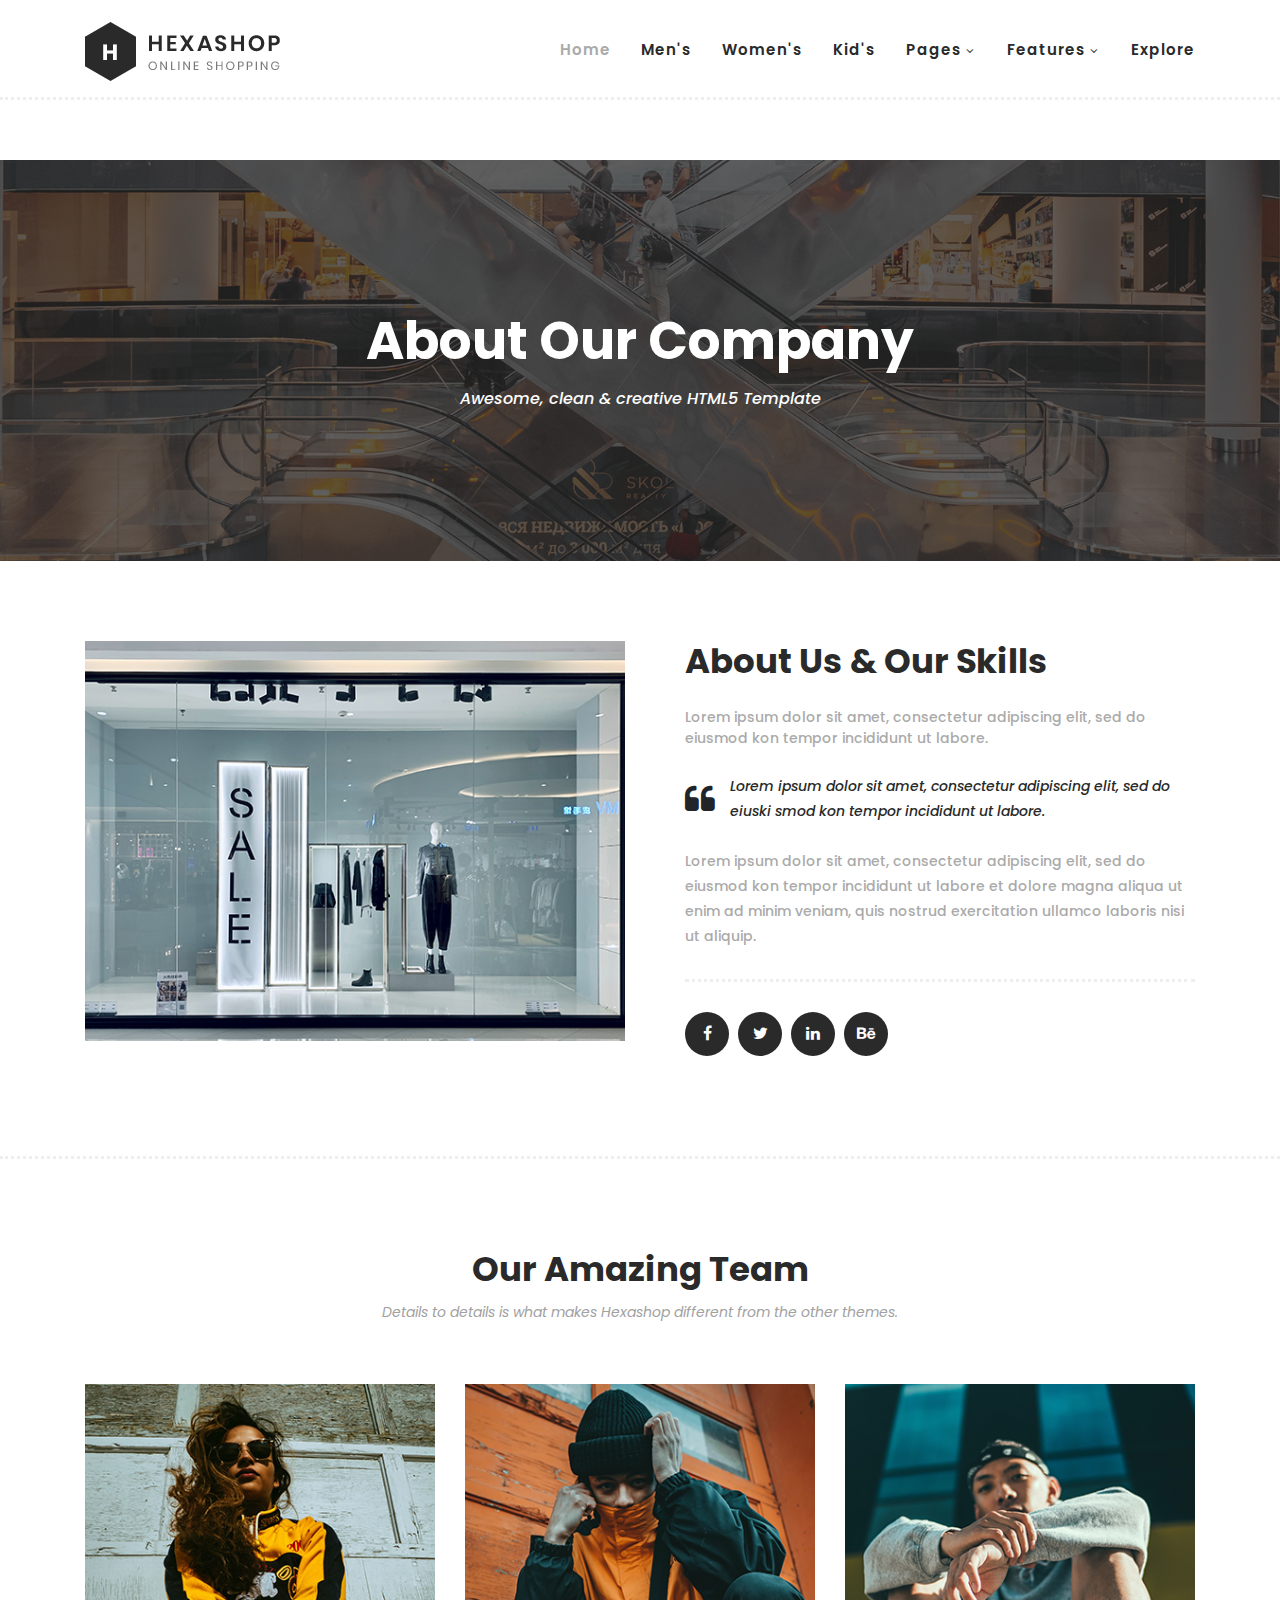
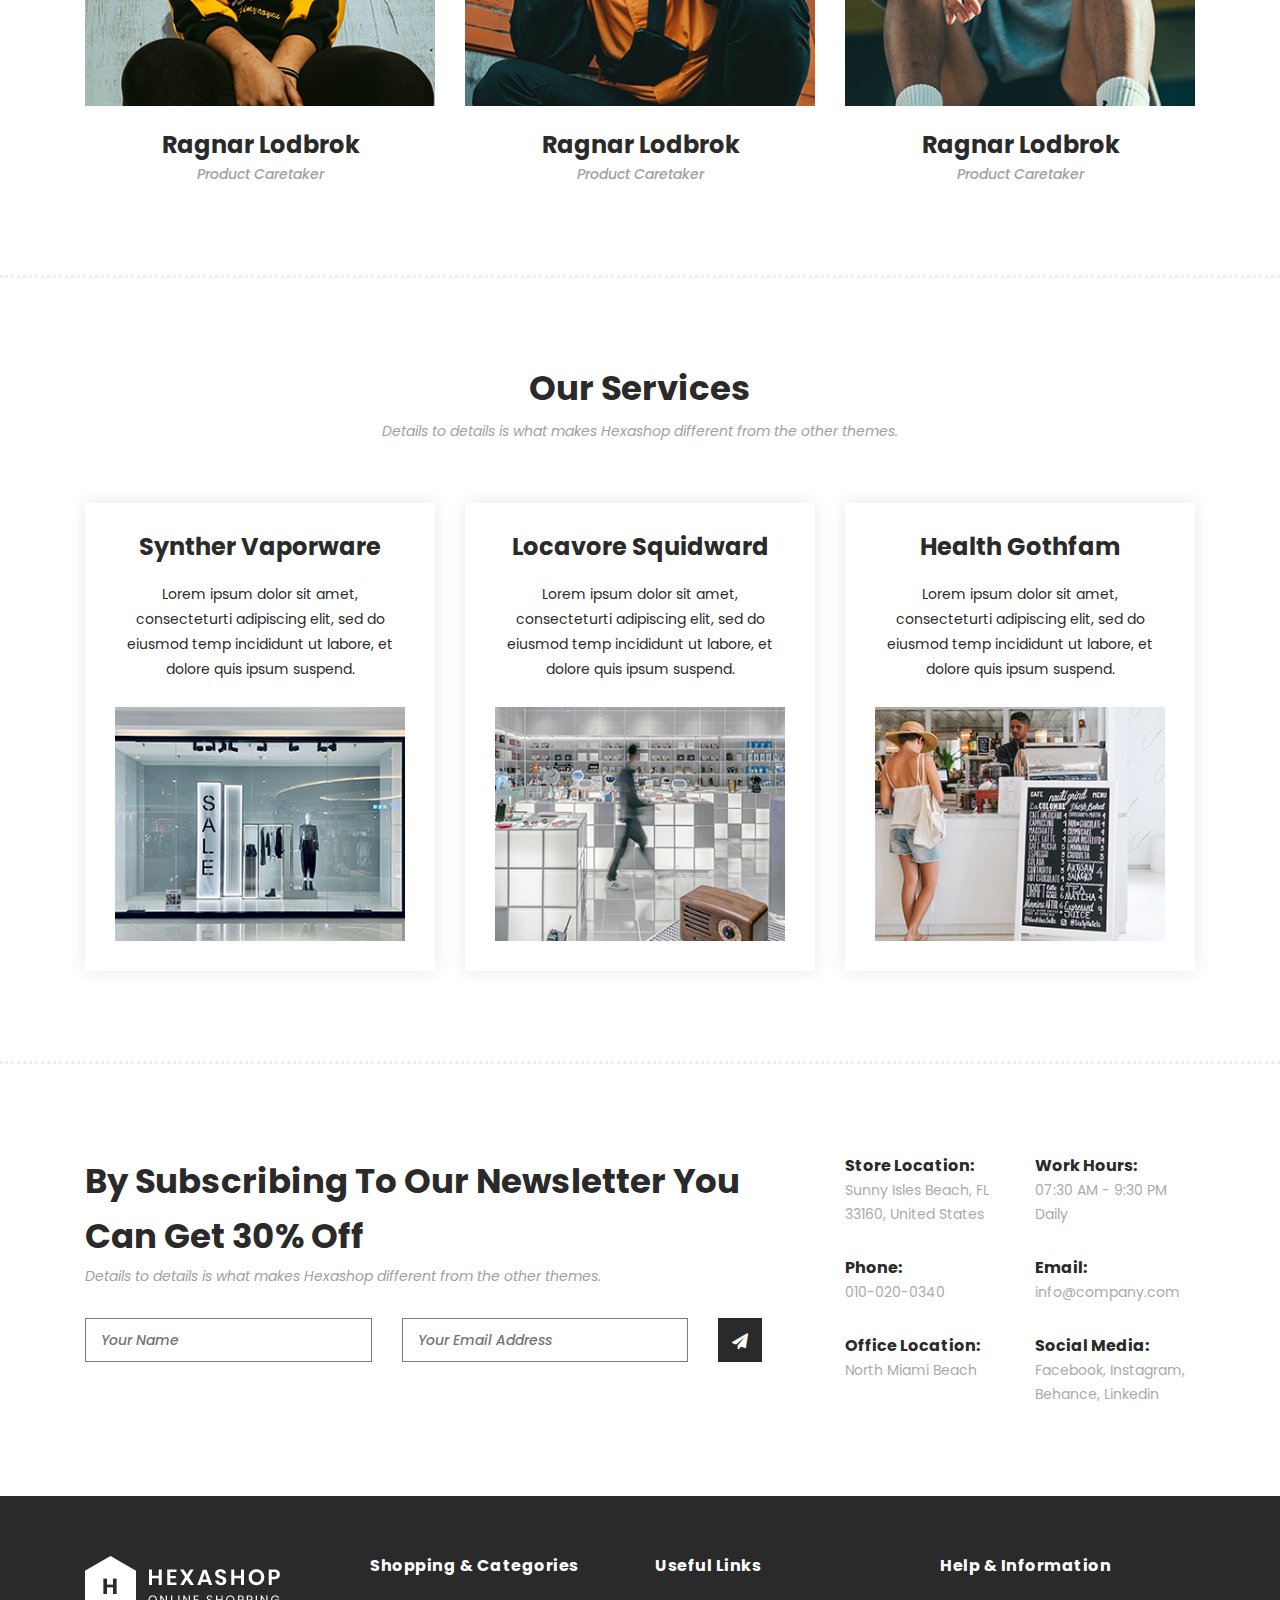
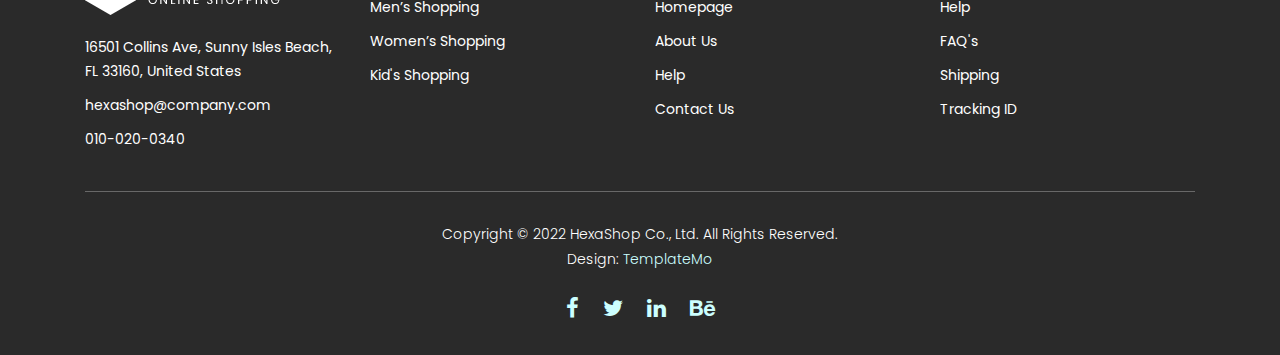
<file: about.html>
<!DOCTYPE html>
<html lang="en">

  <head>

    <meta charset="utf-8">
    <meta name="viewport" content="width=device-width, initial-scale=1, shrink-to-fit=no">
    <meta name="description" content="">
    <meta name="author" content="">
    <link href="https://fonts.googleapis.com/css?family=Poppins:100,200,300,400,500,600,700,800,900&display=swap" rel="stylesheet">

    <title>Hexashop - About Page</title>


    <!-- Additional CSS Files -->
    <link rel="stylesheet" type="text/css" href="assets/css/bootstrap.min.css">

    <link rel="stylesheet" type="text/css" href="assets/css/font-awesome.css">

    <link rel="stylesheet" href="assets/css/templatemo-hexashop.css">

    <link rel="stylesheet" href="assets/css/owl-carousel.css">

    <link rel="stylesheet" href="assets/css/lightbox.css">
<!--

TemplateMo 571 Hexashop

https://templatemo.com/tm-571-hexashop

-->
    </head>
    
    <body>
    
    <!-- ***** Preloader Start ***** -->
    <div id="preloader">
        <div class="jumper">
            <div></div>
            <div></div>
            <div></div>
        </div>
    </div>  
    <!-- ***** Preloader End ***** -->
    
    
    <!-- ***** Header Area Start ***** -->
    <header class="header-area header-sticky">
        <div class="container">
            <div class="row">
                <div class="col-12">
                    <nav class="main-nav">
                        <!-- ***** Logo Start ***** -->
                        <a href="index.html" class="logo">
                            <img src="assets/images/logo.png">
                        </a>
                        <!-- ***** Logo End ***** -->
                        <!-- ***** Menu Start ***** -->
                        <ul class="nav">
                            <li class="scroll-to-section"><a href="index.html" class="active">Home</a></li>
                            <li class="scroll-to-section"><a href="index.html">Men's</a></li>
                            <li class="scroll-to-section"><a href="index.html">Women's</a></li>
                            <li class="scroll-to-section"><a href="index.html">Kid's</a></li>
                            <li class="submenu">
                                <a href="javascript:;">Pages</a>
                                <ul>
                                    <li><a href="about.html">About Us</a></li>
                                    <li><a href="products.html">Products</a></li>
                                    <li><a href="single-product.html">Single Product</a></li>
                                    <li><a href="contact.html">Contact Us</a></li>
                                </ul>
                            </li>
                            <li class="submenu">
                                <a href="javascript:;">Features</a>
                                <ul>
                                    <li><a href="#">Features Page 1</a></li>
                                    <li><a href="#">Features Page 2</a></li>
                                    <li><a href="#">Features Page 3</a></li>
                                    <li><a rel="nofollow" href="https://templatemo.com/page/4" target="_blank">Template Page 4</a></li>
                                </ul>
                            </li>
                            <li class="scroll-to-section"><a href="index.html">Explore</a></li>
                        </ul>        
                        <a class='menu-trigger'>
                            <span>Menu</span>
                        </a>
                        <!-- ***** Menu End ***** -->
                    </nav>
                </div>
            </div>
        </div>
    </header>
    <!-- ***** Header Area End ***** -->

    <!-- ***** Main Banner Area Start ***** -->
    <div class="page-heading about-page-heading" id="top">
        <div class="container">
            <div class="row">
                <div class="col-lg-12">
                    <div class="inner-content">
                        <h2>About Our Company</h2>
                        <span>Awesome, clean &amp; creative HTML5 Template</span>
                    </div>
                </div>
            </div>
        </div>
    </div>
    <!-- ***** Main Banner Area End ***** -->

    <!-- ***** About Area Starts ***** -->
    <div class="about-us">
        <div class="container">
            <div class="row">
                <div class="col-lg-6">
                    <div class="left-image">
                        <img src="assets/images/about-left-image.jpg" alt="">
                    </div>
                </div>
                <div class="col-lg-6">
                    <div class="right-content">
                        <h4>About Us &amp; Our Skills</h4>
                        <span>Lorem ipsum dolor sit amet, consectetur adipiscing elit, sed do eiusmod kon tempor incididunt ut labore.</span>
                        <div class="quote">
                            <i class="fa fa-quote-left"></i><p>Lorem ipsum dolor sit amet, consectetur adipiscing elit, sed do eiuski smod kon tempor incididunt ut labore.</p>
                        </div>
                        <p>Lorem ipsum dolor sit amet, consectetur adipiscing elit, sed do eiusmod kon tempor incididunt ut labore et dolore magna aliqua ut enim ad minim veniam, quis nostrud exercitation ullamco laboris nisi ut aliquip.</p>
                        <ul>
                            <li><a href="#"><i class="fa fa-facebook"></i></a></li>
                            <li><a href="#"><i class="fa fa-twitter"></i></a></li>
                            <li><a href="#"><i class="fa fa-linkedin"></i></a></li>
                            <li><a href="#"><i class="fa fa-behance"></i></a></li>
                        </ul>
                    </div>
                </div>
            </div>
        </div>
    </div>
    <!-- ***** About Area Ends ***** -->

    <!-- ***** Our Team Area Starts ***** -->
    <section class="our-team">
        <div class="container">
            <div class="row">
                <div class="col-lg-12">
                    <div class="section-heading">
                        <h2>Our Amazing Team</h2>
                        <span>Details to details is what makes Hexashop different from the other themes.</span>
                    </div>
                </div>
                <div class="col-lg-4">
                    <div class="team-item">
                        <div class="thumb">
                            <div class="hover-effect">
                                <div class="inner-content">
                                    <ul>
                                        <li><a href="#"><i class="fa fa-facebook"></i></a></li>
                                        <li><a href="#"><i class="fa fa-twitter"></i></a></li>
                                        <li><a href="#"><i class="fa fa-linkedin"></i></a></li>
                                        <li><a href="#"><i class="fa fa-behance"></i></a></li>
                                    </ul>
                                </div>
                            </div>
                            <img src="assets/images/team-member-01.jpg">
                        </div>
                        <div class="down-content">
                            <h4>Ragnar Lodbrok</h4>
                            <span>Product Caretaker</span>
                        </div>
                    </div>
                </div>
                <div class="col-lg-4">
                    <div class="team-item">
                        <div class="thumb">
                            <div class="hover-effect">
                                <div class="inner-content">
                                    <ul>
                                        <li><a href="#"><i class="fa fa-facebook"></i></a></li>
                                        <li><a href="#"><i class="fa fa-twitter"></i></a></li>
                                        <li><a href="#"><i class="fa fa-linkedin"></i></a></li>
                                        <li><a href="#"><i class="fa fa-behance"></i></a></li>
                                    </ul>
                                </div>
                            </div>
                            <img src="assets/images/team-member-02.jpg">
                        </div>
                        <div class="down-content">
                            <h4>Ragnar Lodbrok</h4>
                            <span>Product Caretaker</span>
                        </div>
                    </div>
                </div>
                <div class="col-lg-4">
                    <div class="team-item">
                        <div class="thumb">
                            <div class="hover-effect">
                                <div class="inner-content">
                                    <ul>
                                        <li><a href="#"><i class="fa fa-facebook"></i></a></li>
                                        <li><a href="#"><i class="fa fa-twitter"></i></a></li>
                                        <li><a href="#"><i class="fa fa-linkedin"></i></a></li>
                                        <li><a href="#"><i class="fa fa-behance"></i></a></li>
                                    </ul>
                                </div>
                            </div>
                            <img src="assets/images/team-member-03.jpg">
                        </div>
                        <div class="down-content">
                            <h4>Ragnar Lodbrok</h4>
                            <span>Product Caretaker</span>
                        </div>
                    </div>
                </div>
            </div>
        </div>
    </section>
    <!-- ***** Our Team Area Ends ***** -->

    <!-- ***** Services Area Starts ***** -->
    <section class="our-services">
        <div class="container">
            <div class="row">
                <div class="col-lg-12">
                    <div class="section-heading">
                        <h2>Our Services</h2>
                        <span>Details to details is what makes Hexashop different from the other themes.</span>
                    </div>
                </div>
                <div class="col-lg-4">
                    <div class="service-item">
                        <h4>Synther Vaporware</h4>
                        <p>Lorem ipsum dolor sit amet, consecteturti adipiscing elit, sed do eiusmod temp incididunt ut labore, et dolore quis ipsum suspend.</p>
                        <img src="assets/images/service-01.jpg" alt="">
                    </div>
                </div>
                <div class="col-lg-4">
                    <div class="service-item">
                        <h4>Locavore Squidward</h4>
                        <p>Lorem ipsum dolor sit amet, consecteturti adipiscing elit, sed do eiusmod temp incididunt ut labore, et dolore quis ipsum suspend.</p>
                        <img src="assets/images/service-02.jpg" alt="">
                    </div>
                </div>
                <div class="col-lg-4">
                    <div class="service-item">
                        <h4>Health Gothfam</h4>
                        <p>Lorem ipsum dolor sit amet, consecteturti adipiscing elit, sed do eiusmod temp incididunt ut labore, et dolore quis ipsum suspend.</p>
                        <img src="assets/images/service-03.jpg" alt="">
                    </div>
                </div>
            </div>
        </div>
    </section>
    <!-- ***** Services Area Ends ***** -->

    <!-- ***** Subscribe Area Starts ***** -->
    <div class="subscribe">
        <div class="container">
            <div class="row">
                <div class="col-lg-8">
                    <div class="section-heading">
                        <h2>By Subscribing To Our Newsletter You Can Get 30% Off</h2>
                        <span>Details to details is what makes Hexashop different from the other themes.</span>
                    </div>
                    <form id="subscribe" action="" method="get">
                        <div class="row">
                          <div class="col-lg-5">
                            <fieldset>
                              <input name="name" type="text" id="name" placeholder="Your Name" required="">
                            </fieldset>
                          </div>
                          <div class="col-lg-5">
                            <fieldset>
                              <input name="email" type="text" id="email" pattern="[^ @]*@[^ @]*" placeholder="Your Email Address" required="">
                            </fieldset>
                          </div>
                          <div class="col-lg-2">
                            <fieldset>
                              <button type="submit" id="form-submit" class="main-dark-button"><i class="fa fa-paper-plane"></i></button>
                            </fieldset>
                          </div>
                        </div>
                    </form>
                </div>
                <div class="col-lg-4">
                    <div class="row">
                        <div class="col-6">
                            <ul>
                                <li>Store Location:<br><span>Sunny Isles Beach, FL 33160, United States</span></li>
                                <li>Phone:<br><span>010-020-0340</span></li>
                                <li>Office Location:<br><span>North Miami Beach</span></li>
                            </ul>
                        </div>
                        <div class="col-6">
                            <ul>
                                <li>Work Hours:<br><span>07:30 AM - 9:30 PM Daily</span></li>
                                <li>Email:<br><span>info@company.com</span></li>
                                <li>Social Media:<br><span><a href="#">Facebook</a>, <a href="#">Instagram</a>, <a href="#">Behance</a>, <a href="#">Linkedin</a></span></li>
                            </ul>
                        </div>
                    </div>
                </div>
            </div>
        </div>
    </div>
    <!-- ***** Subscribe Area Ends ***** -->

    <!-- ***** Footer Start ***** -->
    <footer>
        <div class="container">
            <div class="row">
                <div class="col-lg-3">
                    <div class="first-item">
                        <div class="logo">
                            <img src="assets/images/white-logo.png" alt="hexashop ecommerce templatemo">
                        </div>
                        <ul>
                            <li><a href="#">16501 Collins Ave, Sunny Isles Beach, FL 33160, United States</a></li>
                            <li><a href="#">hexashop@company.com</a></li>
                            <li><a href="#">010-020-0340</a></li>
                        </ul>
                    </div>
                </div>
                <div class="col-lg-3">
                    <h4>Shopping &amp; Categories</h4>
                    <ul>
                        <li><a href="#">Men’s Shopping</a></li>
                        <li><a href="#">Women’s Shopping</a></li>
                        <li><a href="#">Kid's Shopping</a></li>
                    </ul>
                </div>
                <div class="col-lg-3">
                    <h4>Useful Links</h4>
                    <ul>
                        <li><a href="#">Homepage</a></li>
                        <li><a href="#">About Us</a></li>
                        <li><a href="#">Help</a></li>
                        <li><a href="#">Contact Us</a></li>
                    </ul>
                </div>
                <div class="col-lg-3">
                    <h4>Help &amp; Information</h4>
                    <ul>
                        <li><a href="#">Help</a></li>
                        <li><a href="#">FAQ's</a></li>
                        <li><a href="#">Shipping</a></li>
                        <li><a href="#">Tracking ID</a></li>
                    </ul>
                </div>
                <div class="col-lg-12">
                    <div class="under-footer">
                        <p>Copyright © 2022 HexaShop Co., Ltd. All Rights Reserved. 
                        
                        <br>Design: <a href="https://templatemo.com" target="_parent" title="free css templates">TemplateMo</a></p>
                        <ul>
                            <li><a href="#"><i class="fa fa-facebook"></i></a></li>
                            <li><a href="#"><i class="fa fa-twitter"></i></a></li>
                            <li><a href="#"><i class="fa fa-linkedin"></i></a></li>
                            <li><a href="#"><i class="fa fa-behance"></i></a></li>
                        </ul>
                    </div>
                </div>
            </div>
        </div>
    </footer>
    

    <!-- jQuery -->
    <script src="assets/js/jquery-2.1.0.min.js"></script>

    <!-- Bootstrap -->
    <script src="assets/js/popper.js"></script>
    <script src="assets/js/bootstrap.min.js"></script>

    <!-- Plugins -->
    <script src="assets/js/owl-carousel.js"></script>
    <script src="assets/js/accordions.js"></script>
    <script src="assets/js/datepicker.js"></script>
    <script src="assets/js/scrollreveal.min.js"></script>
    <script src="assets/js/waypoints.min.js"></script>
    <script src="assets/js/jquery.counterup.min.js"></script>
    <script src="assets/js/imgfix.min.js"></script> 
    <script src="assets/js/slick.js"></script> 
    <script src="assets/js/lightbox.js"></script> 
    <script src="assets/js/isotope.js"></script> 
    
    <!-- Global Init -->
    <script src="assets/js/custom.js"></script>

    <script>

        $(function() {
            var selectedClass = "";
            $("p").click(function(){
            selectedClass = $(this).attr("data-rel");
            $("#portfolio").fadeTo(50, 0.1);
                $("#portfolio div").not("."+selectedClass).fadeOut();
            setTimeout(function() {
              $("."+selectedClass).fadeIn();
              $("#portfolio").fadeTo(50, 1);
            }, 500);
                
            });
        });

    </script>

  </body>

</html>
</file>
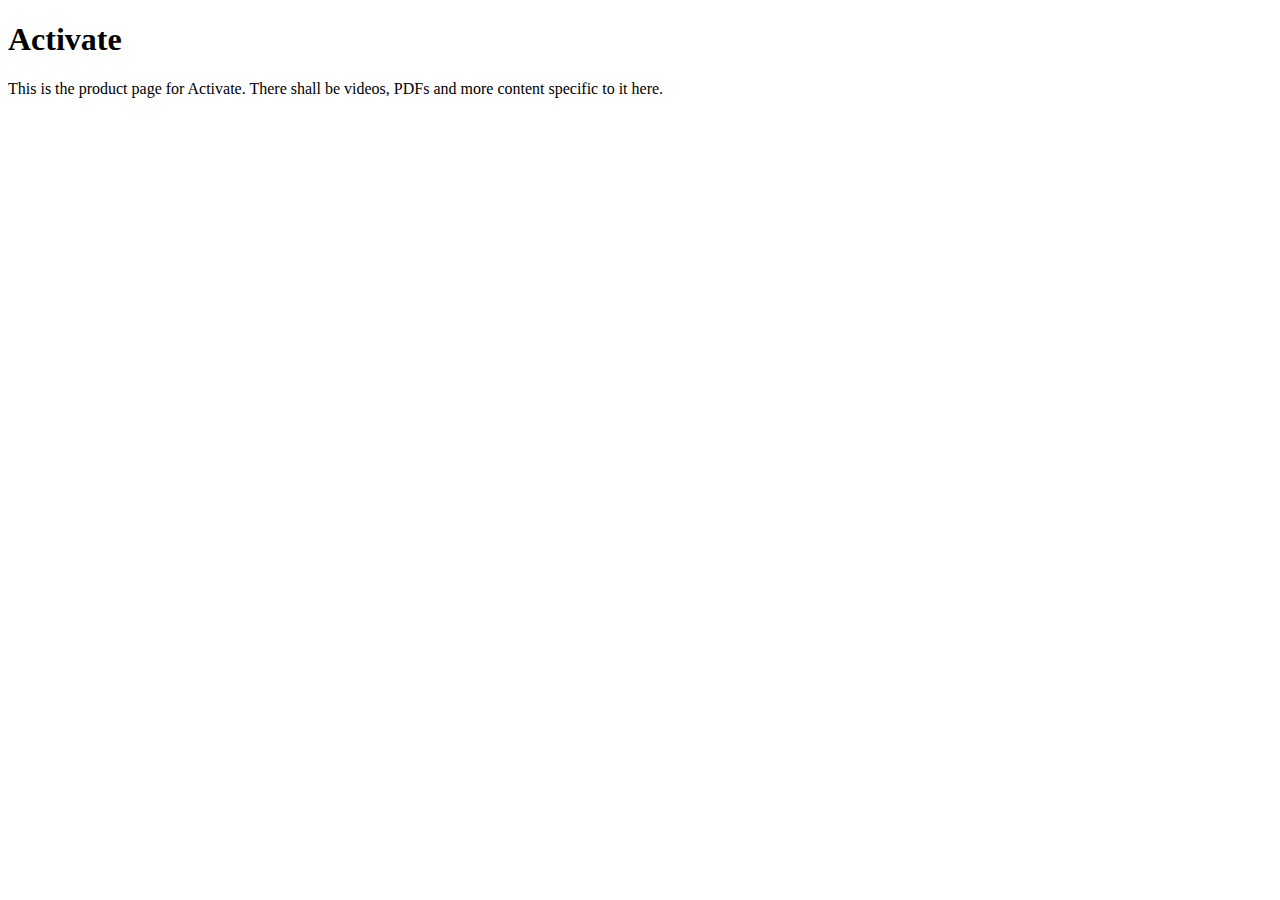
<file: activate.html>
<!DOCTYPE html>
<html lang="en">
<head>
    <meta charset="UTF-8">
    <title>Activate</title>
</head>
<body>
    <h1>Activate</h1>
    <p>This is the product page for Activate. There shall be videos, PDFs and more content specific to it here.</p>
</body>

</html>
</file>
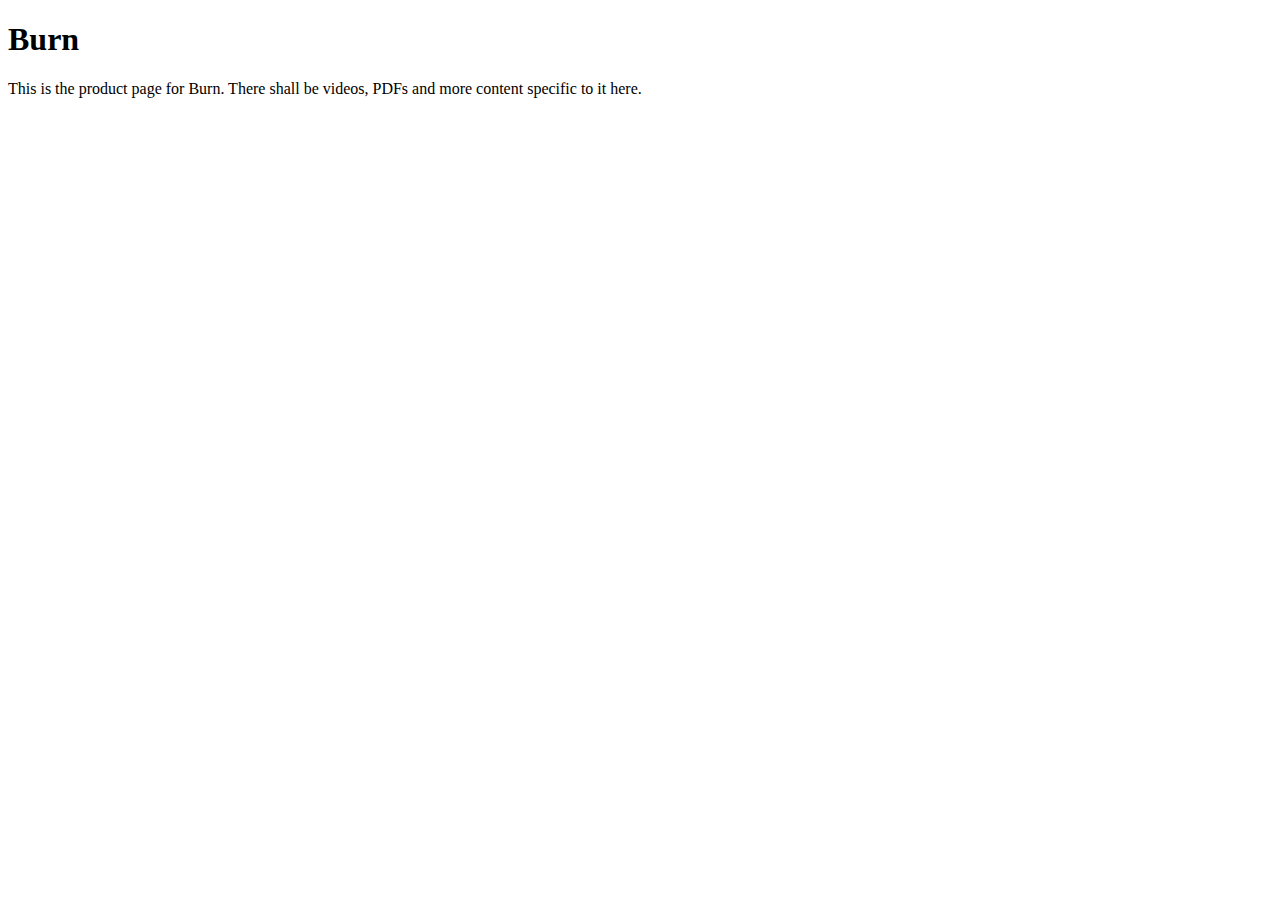
<file: burn.html>
<!DOCTYPE html>
<html lang="en">
<head>
    <meta charset="UTF-8">
    <title>Burn</title>
</head>
<body>
    <h1>Burn</h1>
    <p>This is the product page for Burn. There shall be videos, PDFs and more content specific to it here.</p>
</body>

</html>
</file>
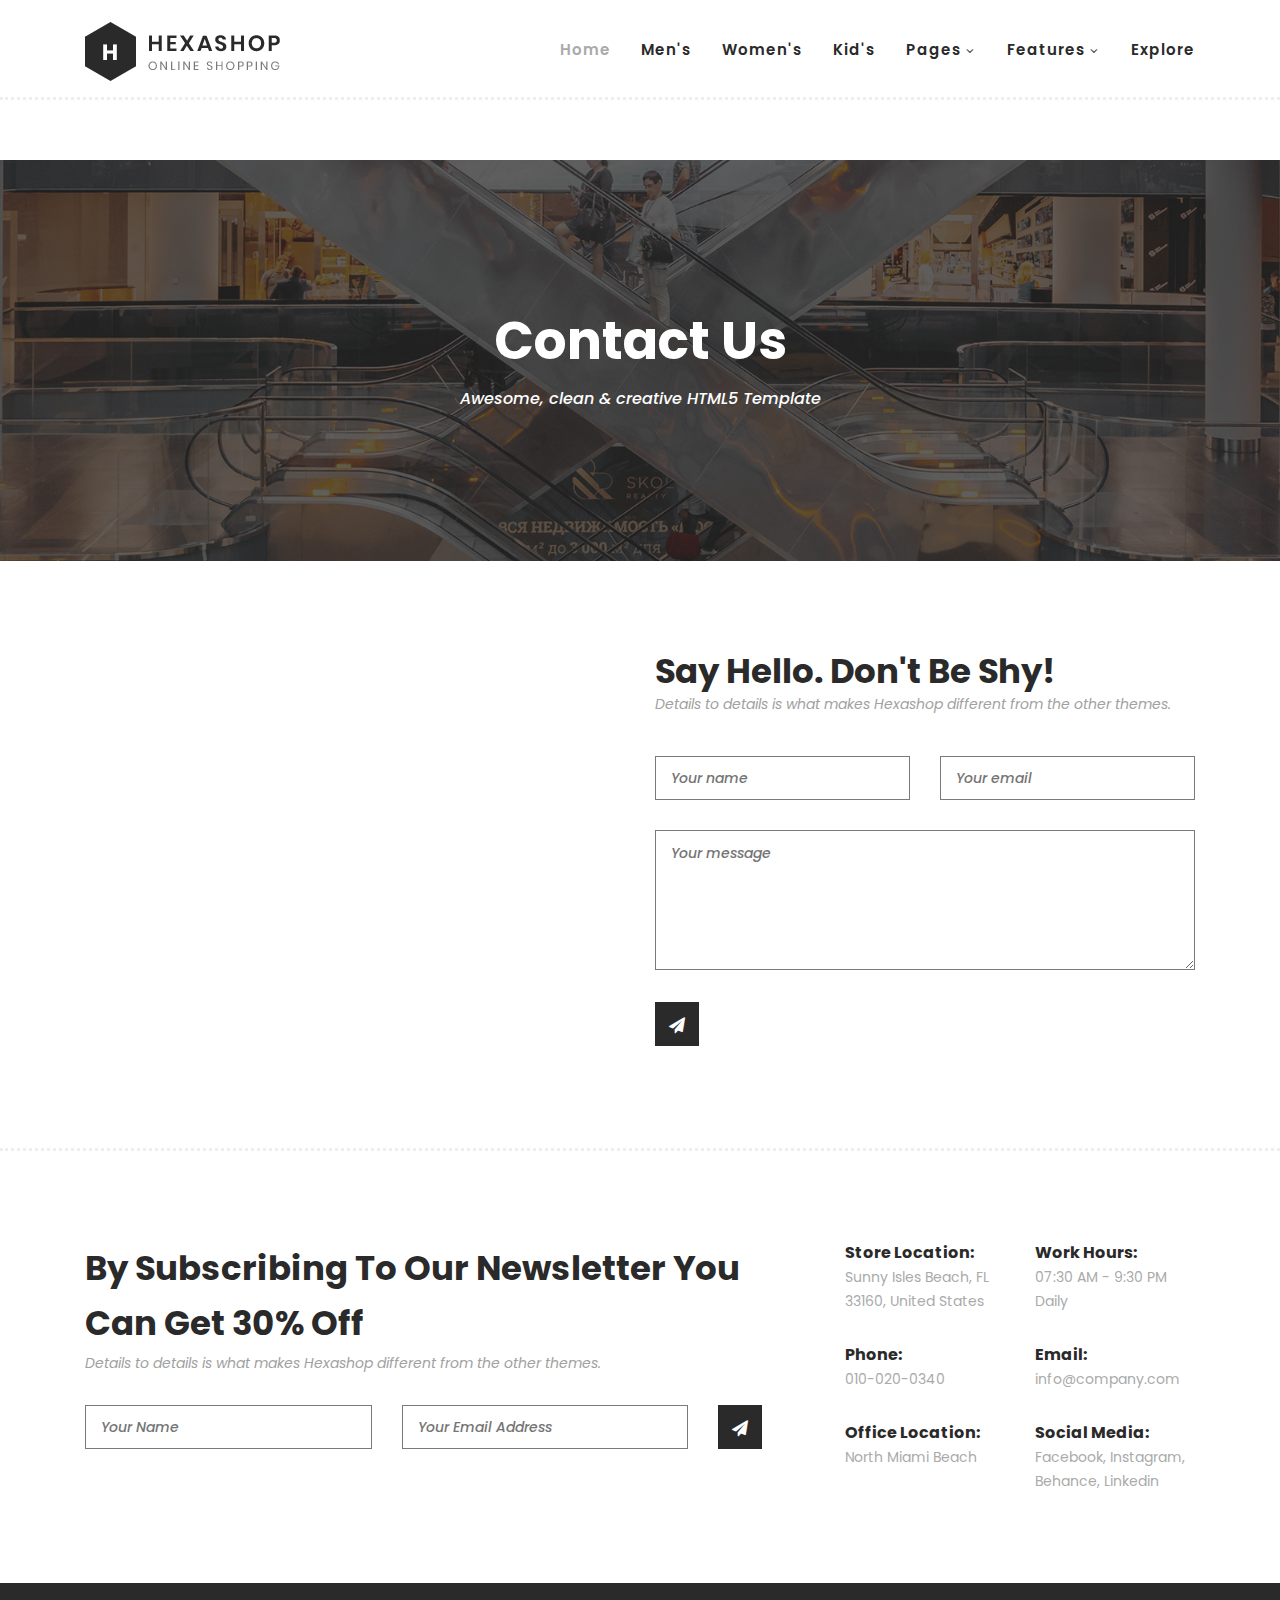
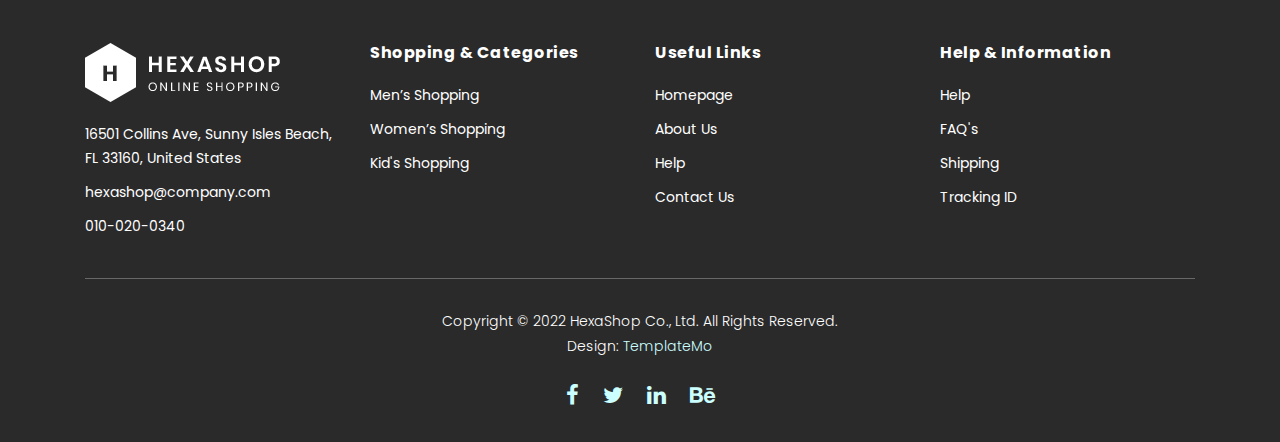
<file: contact.html>
<!DOCTYPE html>
<html lang="en">

  <head>

    <meta charset="utf-8">
    <meta name="viewport" content="width=device-width, initial-scale=1, shrink-to-fit=no">
    <meta name="description" content="">
    <meta name="author" content="">
    <link href="https://fonts.googleapis.com/css?family=Poppins:100,200,300,400,500,600,700,800,900&display=swap" rel="stylesheet">

    <title>Hexashop - Contact Page</title>


    <!-- Additional CSS Files -->
    <link rel="stylesheet" type="text/css" href="assets/css/bootstrap.min.css">

    <link rel="stylesheet" type="text/css" href="assets/css/font-awesome.css">

    <link rel="stylesheet" href="assets/css/templatemo-hexashop.css">

    <link rel="stylesheet" href="assets/css/owl-carousel.css">

    <link rel="stylesheet" href="assets/css/lightbox.css">
<!--

TemplateMo 571 Hexashop

https://templatemo.com/tm-571-hexashop

-->
    </head>
    
    <body>
    
    <!-- ***** Preloader Start ***** -->
    <div id="preloader">
        <div class="jumper">
            <div></div>
            <div></div>
            <div></div>
        </div>
    </div>  
    <!-- ***** Preloader End ***** -->
    
    
    <!-- ***** Header Area Start ***** -->
    <header class="header-area header-sticky">
        <div class="container">
            <div class="row">
                <div class="col-12">
                    <nav class="main-nav">
                        <!-- ***** Logo Start ***** -->
                        <a href="index.html" class="logo">
                            <img src="assets/images/logo.png">
                        </a>
                        <!-- ***** Logo End ***** -->
                        <!-- ***** Menu Start ***** -->
                        <ul class="nav">
                            <li class="scroll-to-section"><a href="index.html" class="active">Home</a></li>
                            <li class="scroll-to-section"><a href="index.html">Men's</a></li>
                            <li class="scroll-to-section"><a href="index.html">Women's</a></li>
                            <li class="scroll-to-section"><a href="index.html">Kid's</a></li>
                            <li class="submenu">
                                <a href="javascript:;">Pages</a>
                                <ul>
                                    <li><a href="about.html">About Us</a></li>
                                    <li><a href="products.html">Products</a></li>
                                    <li><a href="single-product.html">Single Product</a></li>
                                    <li><a href="contact.html">Contact Us</a></li>
                                </ul>
                            </li>
                            <li class="submenu">
                                <a href="javascript:;">Features</a>
                                <ul>
                                    <li><a href="#">Features Page 1</a></li>
                                    <li><a href="#">Features Page 2</a></li>
                                    <li><a href="#">Features Page 3</a></li>
                                    <li><a rel="nofollow" href="https://templatemo.com/page/4" target="_blank">Template Page 4</a></li>
                                </ul>
                            </li>
                            <li class="scroll-to-section"><a href="index.html">Explore</a></li>
                        </ul>        
                        <a class='menu-trigger'>
                            <span>Menu</span>
                        </a>
                        <!-- ***** Menu End ***** -->
                    </nav>
                </div>
            </div>
        </div>
    </header>
    <!-- ***** Header Area End ***** -->

    <!-- ***** Main Banner Area Start ***** -->
    <div class="page-heading about-page-heading" id="top">
        <div class="container">
            <div class="row">
                <div class="col-lg-12">
                    <div class="inner-content">
                        <h2>Contact Us</h2>
                        <span>Awesome, clean &amp; creative HTML5 Template</span>
                    </div>
                </div>
            </div>
        </div>
    </div>
    <!-- ***** Main Banner Area End ***** -->

    <!-- ***** Contact Area Starts ***** -->
    <div class="contact-us">
        <div class="container">
            <div class="row">
                <div class="col-lg-6">
                    <div id="map">
                      <iframe src="https://www.google.com/maps/embed?pb=!1m18!1m12!1m3!1d90186.37207676383!2d-80.13495239500924!3d25.9317678710111!2m3!1f0!2f0!3f0!3m2!1i1024!2i768!4f13.1!3m3!1m2!1s0x88d9ad1877e4a82d%3A0xa891714787d1fb5e!2sPier%20Park!5e1!3m2!1sen!2sth!4v1637512439384!5m2!1sen!2sth" width="100%" height="400px" frameborder="0" style="border:0" allowfullscreen></iframe>
                      <!-- You can simply copy and paste "Embed a map" code from Google Maps for any location. -->
                      
                    </div>
                </div>
                <div class="col-lg-6">
                    <div class="section-heading">
                        <h2>Say Hello. Don't Be Shy!</h2>
                        <span>Details to details is what makes Hexashop different from the other themes.</span>
                    </div>
                    <form id="contact" action="" method="post">
                        <div class="row">
                          <div class="col-lg-6">
                            <fieldset>
                              <input name="name" type="text" id="name" placeholder="Your name" required="">
                            </fieldset>
                          </div>
                          <div class="col-lg-6">
                            <fieldset>
                              <input name="email" type="text" id="email" placeholder="Your email" required="">
                            </fieldset>
                          </div>
                          <div class="col-lg-12">
                            <fieldset>
                              <textarea name="message" rows="6" id="message" placeholder="Your message" required=""></textarea>
                            </fieldset>
                          </div>
                          <div class="col-lg-12">
                            <fieldset>
                              <button type="submit" id="form-submit" class="main-dark-button"><i class="fa fa-paper-plane"></i></button>
                          </div>
                        </div>
                      </form>
                </div>
            </div>
        </div>
    </div>
    <!-- ***** Contact Area Ends ***** -->

    <!-- ***** Subscribe Area Starts ***** -->
    <div class="subscribe">
        <div class="container">
            <div class="row">
                <div class="col-lg-8">
                    <div class="section-heading">
                        <h2>By Subscribing To Our Newsletter You Can Get 30% Off</h2>
                        <span>Details to details is what makes Hexashop different from the other themes.</span>
                    </div>
                    <form id="subscribe" action="" method="get">
                        <div class="row">
                          <div class="col-lg-5">
                            <fieldset>
                              <input name="name" type="text" id="name" placeholder="Your Name" required="">
                            </fieldset>
                          </div>
                          <div class="col-lg-5">
                            <fieldset>
                              <input name="email" type="text" id="email" pattern="[^ @]*@[^ @]*" placeholder="Your Email Address" required="">
                            </fieldset>
                          </div>
                          <div class="col-lg-2">
                            <fieldset>
                              <button type="submit" id="form-submit" class="main-dark-button"><i class="fa fa-paper-plane"></i></button>
                            </fieldset>
                          </div>
                        </div>
                    </form>
                </div>
                <div class="col-lg-4">
                    <div class="row">
                        <div class="col-6">
                            <ul>
                                <li>Store Location:<br><span>Sunny Isles Beach, FL 33160, United States</span></li>
                                <li>Phone:<br><span>010-020-0340</span></li>
                                <li>Office Location:<br><span>North Miami Beach</span></li>
                            </ul>
                        </div>
                        <div class="col-6">
                            <ul>
                                <li>Work Hours:<br><span>07:30 AM - 9:30 PM Daily</span></li>
                                <li>Email:<br><span>info@company.com</span></li>
                                <li>Social Media:<br><span><a href="#">Facebook</a>, <a href="#">Instagram</a>, <a href="#">Behance</a>, <a href="#">Linkedin</a></span></li>
                            </ul>
                        </div>
                    </div>
                </div>
            </div>
        </div>
    </div>
    <!-- ***** Subscribe Area Ends ***** -->

    <!-- ***** Footer Start ***** -->
    <footer>
        <div class="container">
            <div class="row">
                <div class="col-lg-3">
                    <div class="first-item">
                        <div class="logo">
                            <img src="assets/images/white-logo.png" alt="hexashop ecommerce templatemo">
                        </div>
                        <ul>
                            <li><a href="#">16501 Collins Ave, Sunny Isles Beach, FL 33160, United States</a></li>
                            <li><a href="#">hexashop@company.com</a></li>
                            <li><a href="#">010-020-0340</a></li>
                        </ul>
                    </div>
                </div>
                <div class="col-lg-3">
                    <h4>Shopping &amp; Categories</h4>
                    <ul>
                        <li><a href="#">Men’s Shopping</a></li>
                        <li><a href="#">Women’s Shopping</a></li>
                        <li><a href="#">Kid's Shopping</a></li>
                    </ul>
                </div>
                <div class="col-lg-3">
                    <h4>Useful Links</h4>
                    <ul>
                        <li><a href="#">Homepage</a></li>
                        <li><a href="#">About Us</a></li>
                        <li><a href="#">Help</a></li>
                        <li><a href="#">Contact Us</a></li>
                    </ul>
                </div>
                <div class="col-lg-3">
                    <h4>Help &amp; Information</h4>
                    <ul>
                        <li><a href="#">Help</a></li>
                        <li><a href="#">FAQ's</a></li>
                        <li><a href="#">Shipping</a></li>
                        <li><a href="#">Tracking ID</a></li>
                    </ul>
                </div>
                <div class="col-lg-12">
                    <div class="under-footer">
                        <p>Copyright © 2022 HexaShop Co., Ltd. All Rights Reserved. 
                        
                        <br>Design: <a href="https://templatemo.com" target="_parent" title="free css templates">TemplateMo</a></p>
                        <ul>
                            <li><a href="#"><i class="fa fa-facebook"></i></a></li>
                            <li><a href="#"><i class="fa fa-twitter"></i></a></li>
                            <li><a href="#"><i class="fa fa-linkedin"></i></a></li>
                            <li><a href="#"><i class="fa fa-behance"></i></a></li>
                        </ul>
                    </div>
                </div>
            </div>
        </div>
    </footer>
    

    <!-- jQuery -->
    <script src="assets/js/jquery-2.1.0.min.js"></script>

    <!-- Bootstrap -->
    <script src="assets/js/popper.js"></script>
    <script src="assets/js/bootstrap.min.js"></script>

    <!-- Plugins -->
    <script src="assets/js/owl-carousel.js"></script>
    <script src="assets/js/accordions.js"></script>
    <script src="assets/js/datepicker.js"></script>
    <script src="assets/js/scrollreveal.min.js"></script>
    <script src="assets/js/waypoints.min.js"></script>
    <script src="assets/js/jquery.counterup.min.js"></script>
    <script src="assets/js/imgfix.min.js"></script> 
    <script src="assets/js/slick.js"></script> 
    <script src="assets/js/lightbox.js"></script> 
    <script src="assets/js/isotope.js"></script> 
    
    <!-- Global Init -->
    <script src="assets/js/custom.js"></script>

    <script>

        $(function() {
            var selectedClass = "";
            $("p").click(function(){
            selectedClass = $(this).attr("data-rel");
            $("#portfolio").fadeTo(50, 0.1);
                $("#portfolio div").not("."+selectedClass).fadeOut();
            setTimeout(function() {
              $("."+selectedClass).fadeIn();
              $("#portfolio").fadeTo(50, 1);
            }, 500);
                
            });
        });

    </script>

  </body>

</html>
</file>
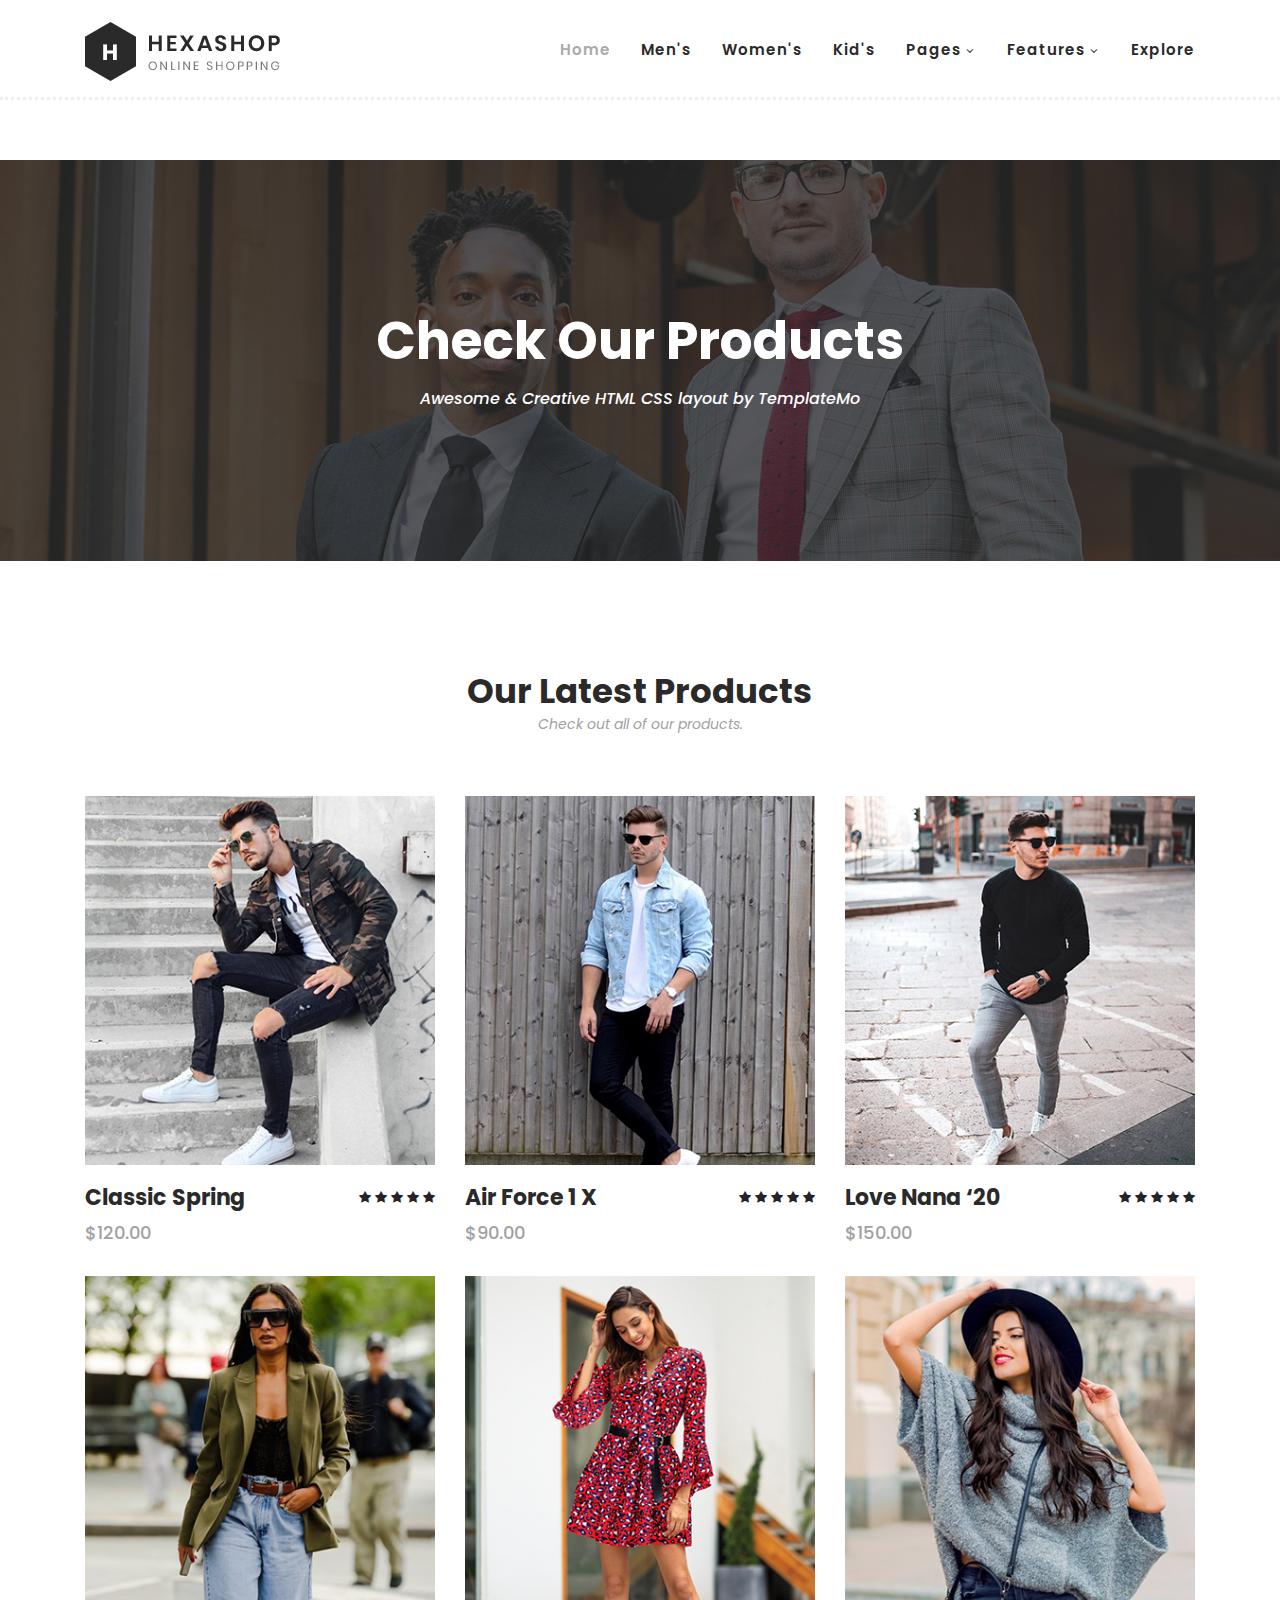
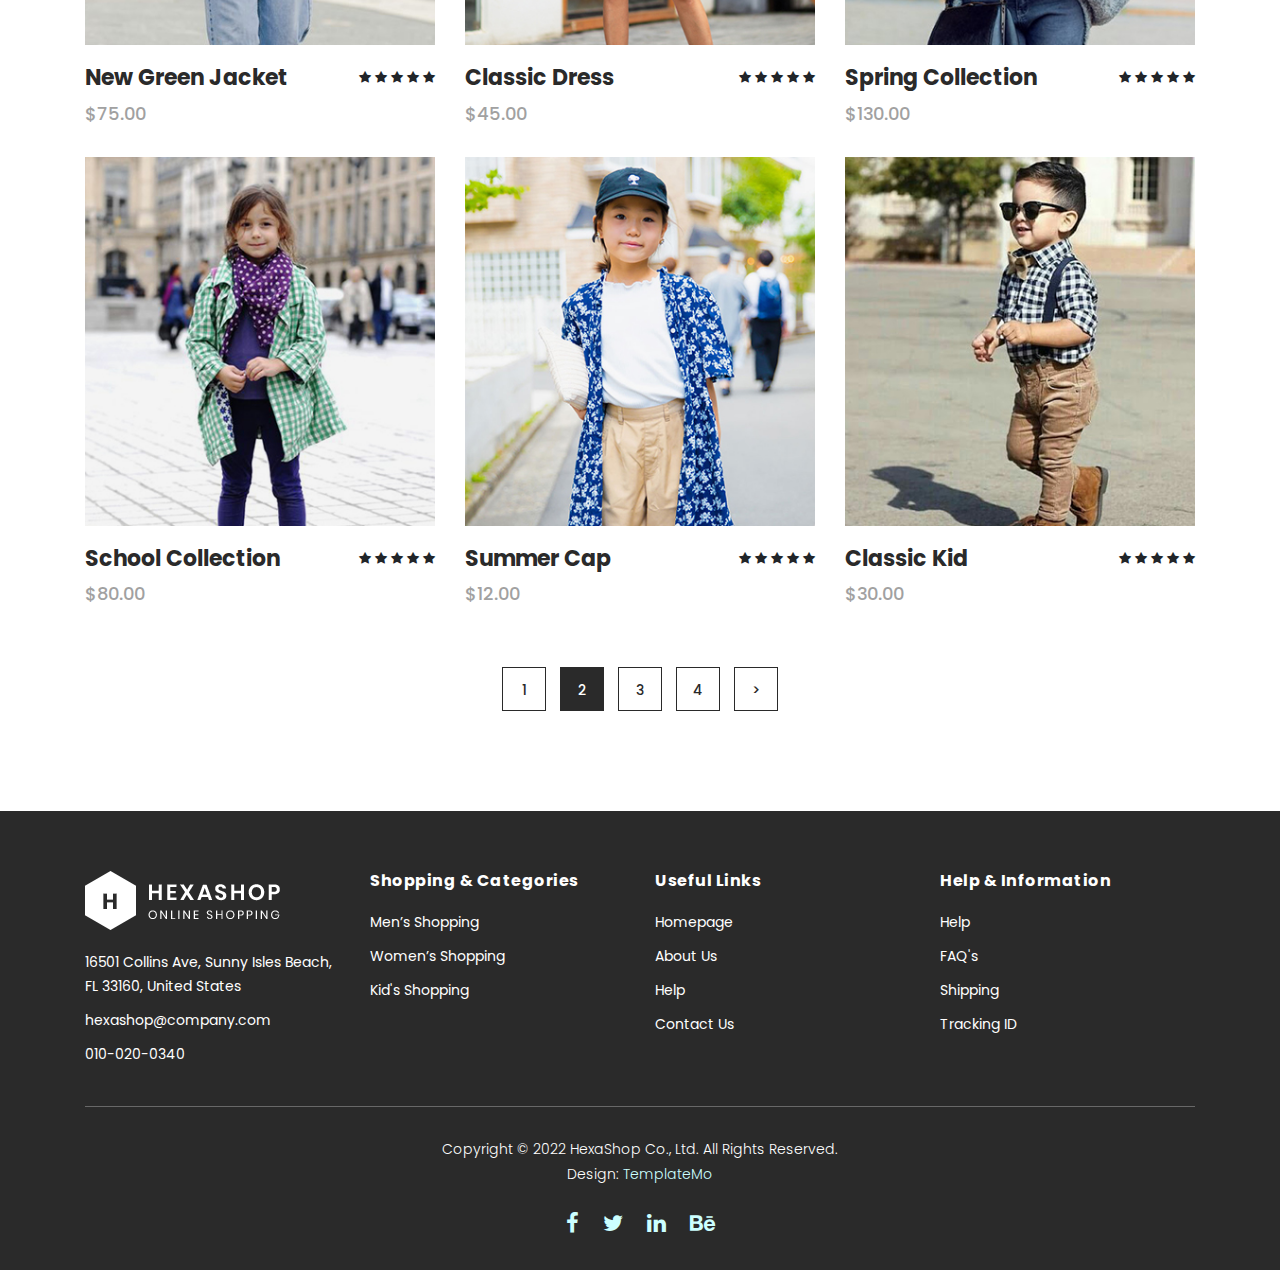
<file: products.html>
<!DOCTYPE html>
<html lang="en">

  <head>

    <meta charset="utf-8">
    <meta name="viewport" content="width=device-width, initial-scale=1, shrink-to-fit=no">
    <meta name="description" content="">
    <meta name="author" content="">
    <link href="https://fonts.googleapis.com/css?family=Poppins:100,200,300,400,500,600,700,800,900&display=swap" rel="stylesheet">

    <title>Hexashop - Product Listing Page</title>


    <!-- Additional CSS Files -->
    <link rel="stylesheet" type="text/css" href="assets/css/bootstrap.min.css">

    <link rel="stylesheet" type="text/css" href="assets/css/font-awesome.css">

    <link rel="stylesheet" href="assets/css/templatemo-hexashop.css">

    <link rel="stylesheet" href="assets/css/owl-carousel.css">

    <link rel="stylesheet" href="assets/css/lightbox.css">
<!--

TemplateMo 571 Hexashop

https://templatemo.com/tm-571-hexashop

-->
    </head>
    
    <body>
    
    <!-- ***** Preloader Start ***** -->
    <div id="preloader">
        <div class="jumper">
            <div></div>
            <div></div>
            <div></div>
        </div>
    </div>  
    <!-- ***** Preloader End ***** -->
    
    
    <!-- ***** Header Area Start ***** -->
    <header class="header-area header-sticky">
        <div class="container">
            <div class="row">
                <div class="col-12">
                    <nav class="main-nav">
                        <!-- ***** Logo Start ***** -->
                        <a href="index.html" class="logo">
                            <img src="assets/images/logo.png">
                        </a>
                        <!-- ***** Logo End ***** -->
                        <!-- ***** Menu Start ***** -->
                        <ul class="nav">
                            <li class="scroll-to-section"><a href="index.html" class="active">Home</a></li>
                            <li class="scroll-to-section"><a href="index.html">Men's</a></li>
                            <li class="scroll-to-section"><a href="index.html">Women's</a></li>
                            <li class="scroll-to-section"><a href="index.html">Kid's</a></li>
                            <li class="submenu">
                                <a href="javascript:;">Pages</a>
                                <ul>
                                    <li><a href="about.html">About Us</a></li>
                                    <li><a href="products.html">Products</a></li>
                                    <li><a href="single-product.html">Single Product</a></li>
                                    <li><a href="contact.html">Contact Us</a></li>
                                </ul>
                            </li>
                            <li class="submenu">
                                <a href="javascript:;">Features</a>
                                <ul>
                                    <li><a href="#">Features Page 1</a></li>
                                    <li><a href="#">Features Page 2</a></li>
                                    <li><a href="#">Features Page 3</a></li>
                                    <li><a rel="nofollow" href="https://templatemo.com/page/4" target="_blank">Template Page 4</a></li>
                                </ul>
                            </li>
                            <li class="scroll-to-section"><a href="index.html">Explore</a></li>
                        </ul>        
                        <a class='menu-trigger'>
                            <span>Menu</span>
                        </a>
                        <!-- ***** Menu End ***** -->
                    </nav>
                </div>
            </div>
        </div>
    </header>
    <!-- ***** Header Area End ***** -->

    <!-- ***** Main Banner Area Start ***** -->
    <div class="page-heading" id="top">
        <div class="container">
            <div class="row">
                <div class="col-lg-12">
                    <div class="inner-content">
                        <h2>Check Our Products</h2>
                        <span>Awesome &amp; Creative HTML CSS layout by TemplateMo</span>
                    </div>
                </div>
            </div>
        </div>
    </div>
    <!-- ***** Main Banner Area End ***** -->


    <!-- ***** Products Area Starts ***** -->
    <section class="section" id="products">
        <div class="container">
            <div class="row">
                <div class="col-lg-12">
                    <div class="section-heading">
                        <h2>Our Latest Products</h2>
                        <span>Check out all of our products.</span>
                    </div>
                </div>
            </div>
        </div>
        <div class="container">
            <div class="row">
                <div class="col-lg-4">
                    <div class="item">
                        <div class="thumb">
                            <div class="hover-content">
                                <ul>
                                    <li><a href="single-product.html"><i class="fa fa-eye"></i></a></li>
                                    <li><a href="single-product.html"><i class="fa fa-star"></i></a></li>
                                    <li><a href="single-product.html"><i class="fa fa-shopping-cart"></i></a></li>
                                </ul>
                            </div>
                            <img src="assets/images/men-01.jpg" alt="">
                        </div>
                        <div class="down-content">
                            <h4>Classic Spring</h4>
                            <span>$120.00</span>
                            <ul class="stars">
                                <li><i class="fa fa-star"></i></li>
                                <li><i class="fa fa-star"></i></li>
                                <li><i class="fa fa-star"></i></li>
                                <li><i class="fa fa-star"></i></li>
                                <li><i class="fa fa-star"></i></li>
                            </ul>
                        </div>
                    </div>
                </div>
                <div class="col-lg-4">
                    <div class="item">
                        <div class="thumb">
                            <div class="hover-content">
                                <ul>
                                    <li><a href="single-product.html"><i class="fa fa-eye"></i></a></li>
                                    <li><a href="single-product.html"><i class="fa fa-star"></i></a></li>
                                    <li><a href="single-product.html"><i class="fa fa-shopping-cart"></i></a></li>
                                </ul>
                            </div>
                            <img src="assets/images/men-02.jpg" alt="">
                        </div>
                        <div class="down-content">
                            <h4>Air Force 1 X</h4>
                            <span>$90.00</span>
                            <ul class="stars">
                                <li><i class="fa fa-star"></i></li>
                                <li><i class="fa fa-star"></i></li>
                                <li><i class="fa fa-star"></i></li>
                                <li><i class="fa fa-star"></i></li>
                                <li><i class="fa fa-star"></i></li>
                            </ul>
                        </div>
                    </div>
                </div>
                <div class="col-lg-4">
                    <div class="item">
                        <div class="thumb">
                            <div class="hover-content">
                                <ul>
                                    <li><a href="single-product.html"><i class="fa fa-eye"></i></a></li>
                                    <li><a href="single-product.html"><i class="fa fa-star"></i></a></li>
                                    <li><a href="single-product.html"><i class="fa fa-shopping-cart"></i></a></li>
                                </ul>
                            </div>
                            <img src="assets/images/men-03.jpg" alt="">
                        </div>
                        <div class="down-content">
                            <h4>Love Nana ‘20</h4>
                            <span>$150.00</span>
                            <ul class="stars">
                                <li><i class="fa fa-star"></i></li>
                                <li><i class="fa fa-star"></i></li>
                                <li><i class="fa fa-star"></i></li>
                                <li><i class="fa fa-star"></i></li>
                                <li><i class="fa fa-star"></i></li>
                            </ul>
                        </div>
                    </div>
                </div>
                <div class="col-lg-4">
                    <div class="item">
                        <div class="thumb">
                            <div class="hover-content">
                                <ul>
                                    <li><a href="single-product.html"><i class="fa fa-eye"></i></a></li>
                                    <li><a href="single-product.html"><i class="fa fa-star"></i></a></li>
                                    <li><a href="single-product.html"><i class="fa fa-shopping-cart"></i></a></li>
                                </ul>
                            </div>
                            <img src="assets/images/women-01.jpg" alt="">
                        </div>
                        <div class="down-content">
                            <h4>New Green Jacket</h4>
                            <span>$75.00</span>
                            <ul class="stars">
                                <li><i class="fa fa-star"></i></li>
                                <li><i class="fa fa-star"></i></li>
                                <li><i class="fa fa-star"></i></li>
                                <li><i class="fa fa-star"></i></li>
                                <li><i class="fa fa-star"></i></li>
                            </ul>
                        </div>
                    </div>
                </div>
                <div class="col-lg-4">
                    <div class="item">
                        <div class="thumb">
                            <div class="hover-content">
                                <ul>
                                    <li><a href="single-product.html"><i class="fa fa-eye"></i></a></li>
                                    <li><a href="single-product.html"><i class="fa fa-star"></i></a></li>
                                    <li><a href="single-product.html"><i class="fa fa-shopping-cart"></i></a></li>
                                </ul>
                            </div>
                            <img src="assets/images/women-02.jpg" alt="">
                        </div>
                        <div class="down-content">
                            <h4>Classic Dress</h4>
                            <span>$45.00</span>
                            <ul class="stars">
                                <li><i class="fa fa-star"></i></li>
                                <li><i class="fa fa-star"></i></li>
                                <li><i class="fa fa-star"></i></li>
                                <li><i class="fa fa-star"></i></li>
                                <li><i class="fa fa-star"></i></li>
                            </ul>
                        </div>
                    </div>
                </div>
                <div class="col-lg-4">
                    <div class="item">
                        <div class="thumb">
                            <div class="hover-content">
                                <ul>
                                    <li><a href="single-product.html"><i class="fa fa-eye"></i></a></li>
                                    <li><a href="single-product.html"><i class="fa fa-star"></i></a></li>
                                    <li><a href="single-product.html"><i class="fa fa-shopping-cart"></i></a></li>
                                </ul>
                            </div>
                            <img src="assets/images/women-03.jpg" alt="">
                        </div>
                        <div class="down-content">
                            <h4>Spring Collection</h4>
                            <span>$130.00</span>
                            <ul class="stars">
                                <li><i class="fa fa-star"></i></li>
                                <li><i class="fa fa-star"></i></li>
                                <li><i class="fa fa-star"></i></li>
                                <li><i class="fa fa-star"></i></li>
                                <li><i class="fa fa-star"></i></li>
                            </ul>
                        </div>
                    </div>
                </div>
                <div class="col-lg-4">
                    <div class="item">
                        <div class="thumb">
                            <div class="hover-content">
                                <ul>
                                    <li><a href="single-product.html"><i class="fa fa-eye"></i></a></li>
                                    <li><a href="single-product.html"><i class="fa fa-star"></i></a></li>
                                    <li><a href="single-product.html"><i class="fa fa-shopping-cart"></i></a></li>
                                </ul>
                            </div>
                            <img src="assets/images/kid-01.jpg" alt="">
                        </div>
                        <div class="down-content">
                            <h4>School Collection</h4>
                            <span>$80.00</span>
                            <ul class="stars">
                                <li><i class="fa fa-star"></i></li>
                                <li><i class="fa fa-star"></i></li>
                                <li><i class="fa fa-star"></i></li>
                                <li><i class="fa fa-star"></i></li>
                                <li><i class="fa fa-star"></i></li>
                            </ul>
                        </div>
                    </div>
                </div>
                <div class="col-lg-4">
                    <div class="item">
                        <div class="thumb">
                            <div class="hover-content">
                                <ul>
                                    <li><a href="single-product.html"><i class="fa fa-eye"></i></a></li>
                                    <li><a href="single-product.html"><i class="fa fa-star"></i></a></li>
                                    <li><a href="single-product.html"><i class="fa fa-shopping-cart"></i></a></li>
                                </ul>
                            </div>
                            <img src="assets/images/kid-02.jpg" alt="">
                        </div>
                        <div class="down-content">
                            <h4>Summer Cap</h4>
                            <span>$12.00</span>
                            <ul class="stars">
                                <li><i class="fa fa-star"></i></li>
                                <li><i class="fa fa-star"></i></li>
                                <li><i class="fa fa-star"></i></li>
                                <li><i class="fa fa-star"></i></li>
                                <li><i class="fa fa-star"></i></li>
                            </ul>
                        </div>
                    </div>
                </div>
                <div class="col-lg-4">
                    <div class="item">
                        <div class="thumb">
                            <div class="hover-content">
                                <ul>
                                    <li><a href="single-product.html"><i class="fa fa-eye"></i></a></li>
                                    <li><a href="single-product.html"><i class="fa fa-star"></i></a></li>
                                    <li><a href="single-product.html"><i class="fa fa-shopping-cart"></i></a></li>
                                </ul>
                            </div>
                            <img src="assets/images/kid-03.jpg" alt="">
                        </div>
                        <div class="down-content">
                            <h4>Classic Kid</h4>
                            <span>$30.00</span>
                            <ul class="stars">
                                <li><i class="fa fa-star"></i></li>
                                <li><i class="fa fa-star"></i></li>
                                <li><i class="fa fa-star"></i></li>
                                <li><i class="fa fa-star"></i></li>
                                <li><i class="fa fa-star"></i></li>
                            </ul>
                        </div>
                    </div>
                </div>
                <div class="col-lg-12">
                    <div class="pagination">
                        <ul>
                            <li>
                                <a href="#">1</a>
                            </li>
                            <li class="active">
                                <a href="#">2</a>
                            </li>
                            <li>
                                <a href="#">3</a>
                            </li>
                            <li>
                                <a href="#">4</a>
                            </li>
                            <li>
                                <a href="#">></a>
                            </li>
                        </ul>
                    </div>
                </div>
            </div>
        </div>
    </section>
    <!-- ***** Products Area Ends ***** -->
    
    <!-- ***** Footer Start ***** -->
    <footer>
        <div class="container">
            <div class="row">
                <div class="col-lg-3">
                    <div class="first-item">
                        <div class="logo">
                            <img src="assets/images/white-logo.png" alt="hexashop ecommerce templatemo">
                        </div>
                        <ul>
                            <li><a href="#">16501 Collins Ave, Sunny Isles Beach, FL 33160, United States</a></li>
                            <li><a href="#">hexashop@company.com</a></li>
                            <li><a href="#">010-020-0340</a></li>
                        </ul>
                    </div>
                </div>
                <div class="col-lg-3">
                    <h4>Shopping &amp; Categories</h4>
                    <ul>
                        <li><a href="#">Men’s Shopping</a></li>
                        <li><a href="#">Women’s Shopping</a></li>
                        <li><a href="#">Kid's Shopping</a></li>
                    </ul>
                </div>
                <div class="col-lg-3">
                    <h4>Useful Links</h4>
                    <ul>
                        <li><a href="#">Homepage</a></li>
                        <li><a href="#">About Us</a></li>
                        <li><a href="#">Help</a></li>
                        <li><a href="#">Contact Us</a></li>
                    </ul>
                </div>
                <div class="col-lg-3">
                    <h4>Help &amp; Information</h4>
                    <ul>
                        <li><a href="#">Help</a></li>
                        <li><a href="#">FAQ's</a></li>
                        <li><a href="#">Shipping</a></li>
                        <li><a href="#">Tracking ID</a></li>
                    </ul>
                </div>
                <div class="col-lg-12">
                    <div class="under-footer">
                        <p>Copyright © 2022 HexaShop Co., Ltd. All Rights Reserved. 
                        
                        <br>Design: <a href="https://templatemo.com" target="_parent" title="free css templates">TemplateMo</a></p>
                        <ul>
                            <li><a href="#"><i class="fa fa-facebook"></i></a></li>
                            <li><a href="#"><i class="fa fa-twitter"></i></a></li>
                            <li><a href="#"><i class="fa fa-linkedin"></i></a></li>
                            <li><a href="#"><i class="fa fa-behance"></i></a></li>
                        </ul>
                    </div>
                </div>
            </div>
        </div>
    </footer>
    

    <!-- jQuery -->
    <script src="assets/js/jquery-2.1.0.min.js"></script>

    <!-- Bootstrap -->
    <script src="assets/js/popper.js"></script>
    <script src="assets/js/bootstrap.min.js"></script>

    <!-- Plugins -->
    <script src="assets/js/owl-carousel.js"></script>
    <script src="assets/js/accordions.js"></script>
    <script src="assets/js/datepicker.js"></script>
    <script src="assets/js/scrollreveal.min.js"></script>
    <script src="assets/js/waypoints.min.js"></script>
    <script src="assets/js/jquery.counterup.min.js"></script>
    <script src="assets/js/imgfix.min.js"></script> 
    <script src="assets/js/slick.js"></script> 
    <script src="assets/js/lightbox.js"></script> 
    <script src="assets/js/isotope.js"></script> 
    
    <!-- Global Init -->
    <script src="assets/js/custom.js"></script>

    <script>

        $(function() {
            var selectedClass = "";
            $("p").click(function(){
            selectedClass = $(this).attr("data-rel");
            $("#portfolio").fadeTo(50, 0.1);
                $("#portfolio div").not("."+selectedClass).fadeOut();
            setTimeout(function() {
              $("."+selectedClass).fadeIn();
              $("#portfolio").fadeTo(50, 1);
            }, 500);
                
            });
        });

    </script>

  </body>

</html>
</file>
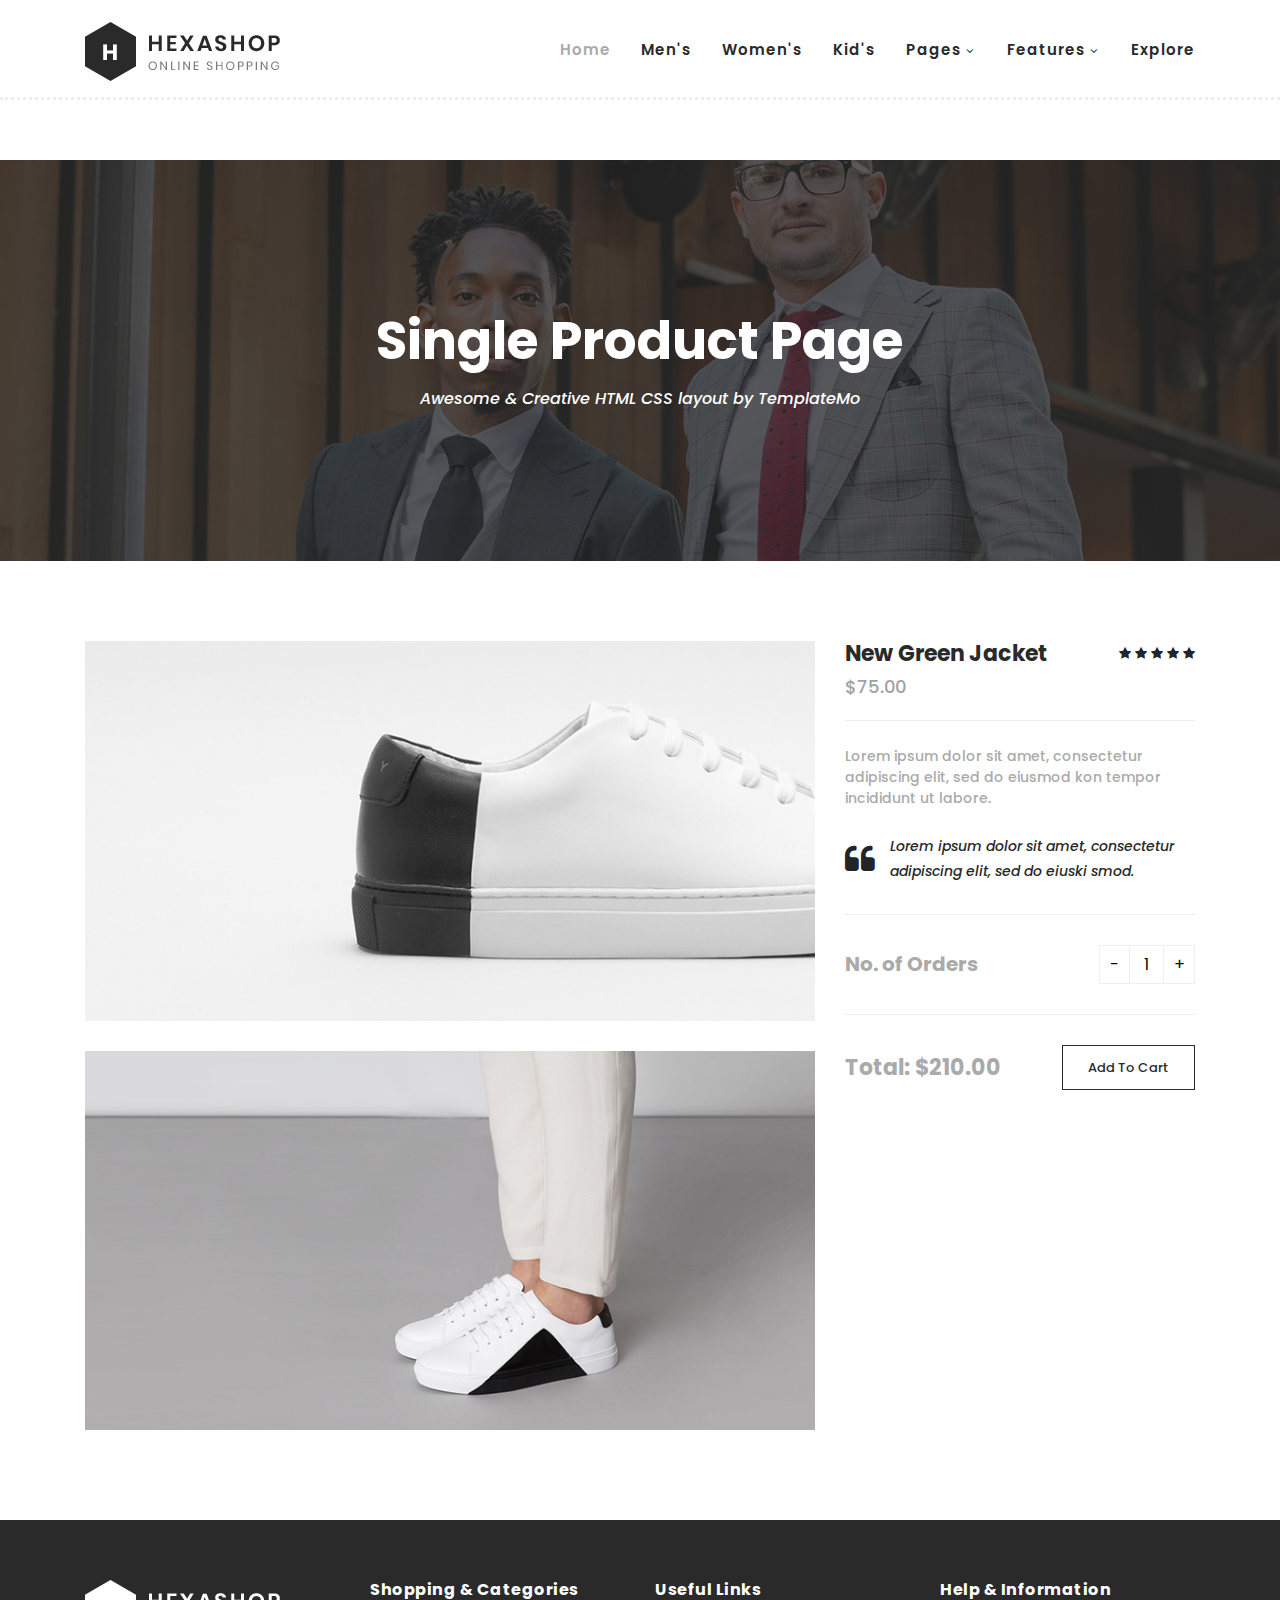
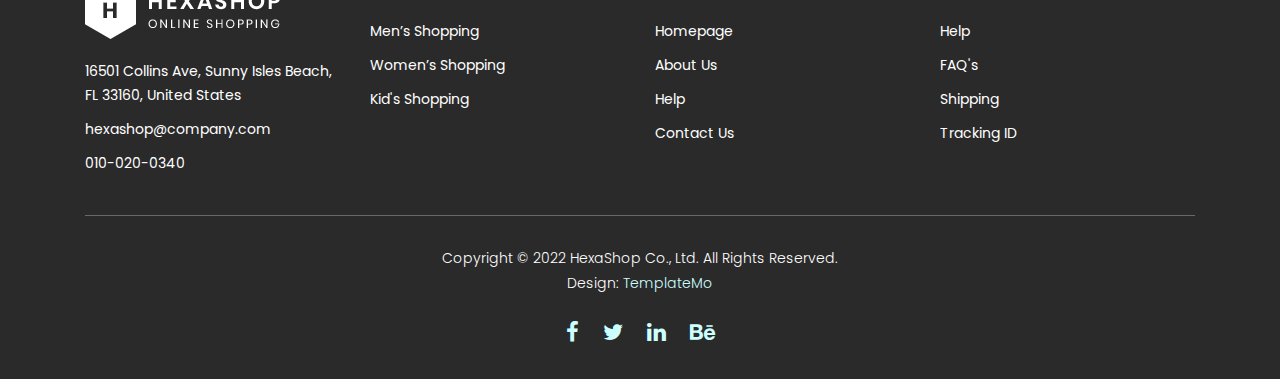
<file: single-product.html>
<!DOCTYPE html>
<html lang="en">

  <head>

    <meta charset="utf-8">
    <meta name="viewport" content="width=device-width, initial-scale=1, shrink-to-fit=no">
    <meta name="description" content="">
    <meta name="author" content="">
    <link href="https://fonts.googleapis.com/css?family=Poppins:100,200,300,400,500,600,700,800,900&display=swap" rel="stylesheet">

    <title>Hexashop - Product Detail Page</title>


    <!-- Additional CSS Files -->
    <link rel="stylesheet" type="text/css" href="assets/css/bootstrap.min.css">

    <link rel="stylesheet" type="text/css" href="assets/css/font-awesome.css">

    <link rel="stylesheet" href="assets/css/templatemo-hexashop.css">

    <link rel="stylesheet" href="assets/css/owl-carousel.css">

    <link rel="stylesheet" href="assets/css/lightbox.css">
<!--

TemplateMo 571 Hexashop

https://templatemo.com/tm-571-hexashop

-->
    </head>
    
    <body>
    
    <!-- ***** Preloader Start ***** -->
    <div id="preloader">
        <div class="jumper">
            <div></div>
            <div></div>
            <div></div>
        </div>
    </div>  
    <!-- ***** Preloader End ***** -->
    
    
    <!-- ***** Header Area Start ***** -->
    <header class="header-area header-sticky">
        <div class="container">
            <div class="row">
                <div class="col-12">
                    <nav class="main-nav">
                        <!-- ***** Logo Start ***** -->
                        <a href="index.html" class="logo">
                            <img src="assets/images/logo.png">
                        </a>
                        <!-- ***** Logo End ***** -->
                        <!-- ***** Menu Start ***** -->
                        <ul class="nav">
                            <li class="scroll-to-section"><a href="index.html" class="active">Home</a></li>
                            <li class="scroll-to-section"><a href="index.html">Men's</a></li>
                            <li class="scroll-to-section"><a href="index.html">Women's</a></li>
                            <li class="scroll-to-section"><a href="index.html">Kid's</a></li>
                            <li class="submenu">
                                <a href="javascript:;">Pages</a>
                                <ul>
                                    <li><a href="about.html">About Us</a></li>
                                    <li><a href="products.html">Products</a></li>
                                    <li><a href="single-product.html">Single Product</a></li>
                                    <li><a href="contact.html">Contact Us</a></li>
                                </ul>
                            </li>
                            <li class="submenu">
                                <a href="javascript:;">Features</a>
                                <ul>
                                    <li><a href="#">Features Page 1</a></li>
                                    <li><a href="#">Features Page 2</a></li>
                                    <li><a href="#">Features Page 3</a></li>
                                    <li><a rel="nofollow" href="https://templatemo.com/page/4" target="_blank">Template Page 4</a></li>
                                </ul>
                            </li>
                            <li class="scroll-to-section"><a href="index.html">Explore</a></li>
                        </ul>        
                        <a class='menu-trigger'>
                            <span>Menu</span>
                        </a>
                        <!-- ***** Menu End ***** -->
                    </nav>
                </div>
            </div>
        </div>
    </header>
    <!-- ***** Header Area End ***** -->

    <!-- ***** Main Banner Area Start ***** -->
    <div class="page-heading" id="top">
        <div class="container">
            <div class="row">
                <div class="col-lg-12">
                    <div class="inner-content">
                        <h2>Single Product Page</h2>
                        <span>Awesome &amp; Creative HTML CSS layout by TemplateMo</span>
                    </div>
                </div>
            </div>
        </div>
    </div>
    <!-- ***** Main Banner Area End ***** -->


    <!-- ***** Product Area Starts ***** -->
    <section class="section" id="product">
        <div class="container">
            <div class="row">
                <div class="col-lg-8">
                <div class="left-images">
                    <img src="assets/images/single-product-01.jpg" alt="">
                    <img src="assets/images/single-product-02.jpg" alt="">
                </div>
            </div>
            <div class="col-lg-4">
                <div class="right-content">
                    <h4>New Green Jacket</h4>
                    <span class="price">$75.00</span>
                    <ul class="stars">
                        <li><i class="fa fa-star"></i></li>
                        <li><i class="fa fa-star"></i></li>
                        <li><i class="fa fa-star"></i></li>
                        <li><i class="fa fa-star"></i></li>
                        <li><i class="fa fa-star"></i></li>
                    </ul>
                    <span>Lorem ipsum dolor sit amet, consectetur adipiscing elit, sed do eiusmod kon tempor incididunt ut labore.</span>
                    <div class="quote">
                        <i class="fa fa-quote-left"></i><p>Lorem ipsum dolor sit amet, consectetur adipiscing elit, sed do eiuski smod.</p>
                    </div>
                    <div class="quantity-content">
                        <div class="left-content">
                            <h6>No. of Orders</h6>
                        </div>
                        <div class="right-content">
                            <div class="quantity buttons_added">
                                <input type="button" value="-" class="minus"><input type="number" step="1" min="1" max="" name="quantity" value="1" title="Qty" class="input-text qty text" size="4" pattern="" inputmode=""><input type="button" value="+" class="plus">
                            </div>
                        </div>
                    </div>
                    <div class="total">
                        <h4>Total: $210.00</h4>
                        <div class="main-border-button"><a href="#">Add To Cart</a></div>
                    </div>
                </div>
            </div>
            </div>
        </div>
    </section>
    <!-- ***** Product Area Ends ***** -->
    
    <!-- ***** Footer Start ***** -->
    <footer>
        <div class="container">
            <div class="row">
                <div class="col-lg-3">
                    <div class="first-item">
                        <div class="logo">
                            <img src="assets/images/white-logo.png" alt="hexashop ecommerce templatemo">
                        </div>
                        <ul>
                            <li><a href="#">16501 Collins Ave, Sunny Isles Beach, FL 33160, United States</a></li>
                            <li><a href="#">hexashop@company.com</a></li>
                            <li><a href="#">010-020-0340</a></li>
                        </ul>
                    </div>
                </div>
                <div class="col-lg-3">
                    <h4>Shopping &amp; Categories</h4>
                    <ul>
                        <li><a href="#">Men’s Shopping</a></li>
                        <li><a href="#">Women’s Shopping</a></li>
                        <li><a href="#">Kid's Shopping</a></li>
                    </ul>
                </div>
                <div class="col-lg-3">
                    <h4>Useful Links</h4>
                    <ul>
                        <li><a href="#">Homepage</a></li>
                        <li><a href="#">About Us</a></li>
                        <li><a href="#">Help</a></li>
                        <li><a href="#">Contact Us</a></li>
                    </ul>
                </div>
                <div class="col-lg-3">
                    <h4>Help &amp; Information</h4>
                    <ul>
                        <li><a href="#">Help</a></li>
                        <li><a href="#">FAQ's</a></li>
                        <li><a href="#">Shipping</a></li>
                        <li><a href="#">Tracking ID</a></li>
                    </ul>
                </div>
                <div class="col-lg-12">
                    <div class="under-footer">
                        <p>Copyright © 2022 HexaShop Co., Ltd. All Rights Reserved. 
                        
                        <br>Design: <a href="https://templatemo.com" target="_parent" title="free css templates">TemplateMo</a></p>
                        <ul>
                            <li><a href="#"><i class="fa fa-facebook"></i></a></li>
                            <li><a href="#"><i class="fa fa-twitter"></i></a></li>
                            <li><a href="#"><i class="fa fa-linkedin"></i></a></li>
                            <li><a href="#"><i class="fa fa-behance"></i></a></li>
                        </ul>
                    </div>
                </div>
            </div>
        </div>
    </footer>
    

    <!-- jQuery -->
    <script src="assets/js/jquery-2.1.0.min.js"></script>

    <!-- Bootstrap -->
    <script src="assets/js/popper.js"></script>
    <script src="assets/js/bootstrap.min.js"></script>

    <!-- Plugins -->
    <script src="assets/js/owl-carousel.js"></script>
    <script src="assets/js/accordions.js"></script>
    <script src="assets/js/datepicker.js"></script>
    <script src="assets/js/scrollreveal.min.js"></script>
    <script src="assets/js/waypoints.min.js"></script>
    <script src="assets/js/jquery.counterup.min.js"></script>
    <script src="assets/js/imgfix.min.js"></script> 
    <script src="assets/js/slick.js"></script> 
    <script src="assets/js/lightbox.js"></script> 
    <script src="assets/js/isotope.js"></script> 
    <script src="assets/js/quantity.js"></script>
    
    <!-- Global Init -->
    <script src="assets/js/custom.js"></script>

    <script>

        $(function() {
            var selectedClass = "";
            $("p").click(function(){
            selectedClass = $(this).attr("data-rel");
            $("#portfolio").fadeTo(50, 0.1);
                $("#portfolio div").not("."+selectedClass).fadeOut();
            setTimeout(function() {
              $("."+selectedClass).fadeIn();
              $("#portfolio").fadeTo(50, 1);
            }, 500);
                
            });
        });

    </script>

  </body>

</html>
</file>
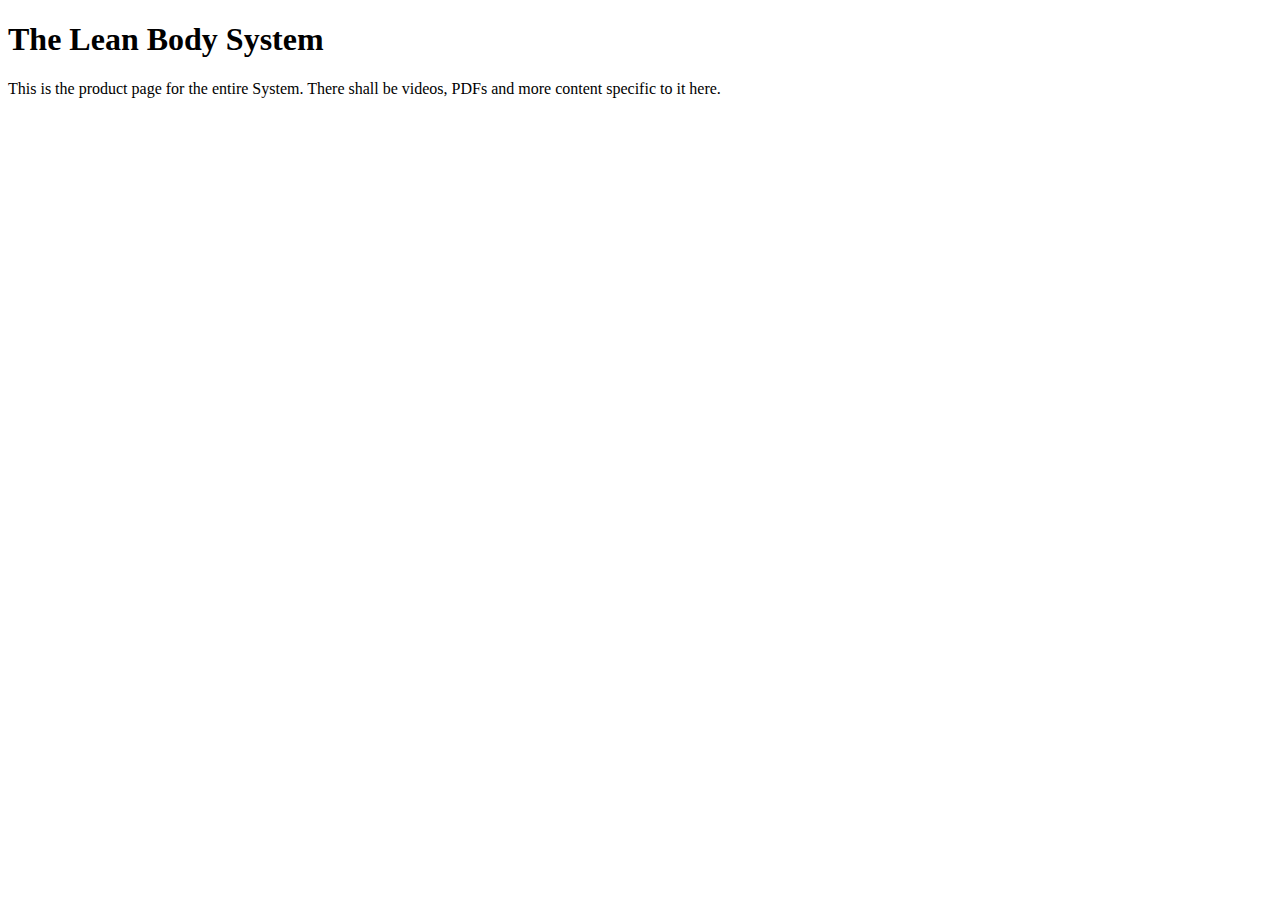
<file: system.html>
<!DOCTYPE html>
<html lang="en">
<head>
    <meta charset="UTF-8">
    <title>System</title>
</head>
<body>
    <h1>The Lean Body System</h1>
    <p>This is the product page for the entire System. There shall be videos, PDFs and more content specific to it here.</p>
</body>

</html>
</file>
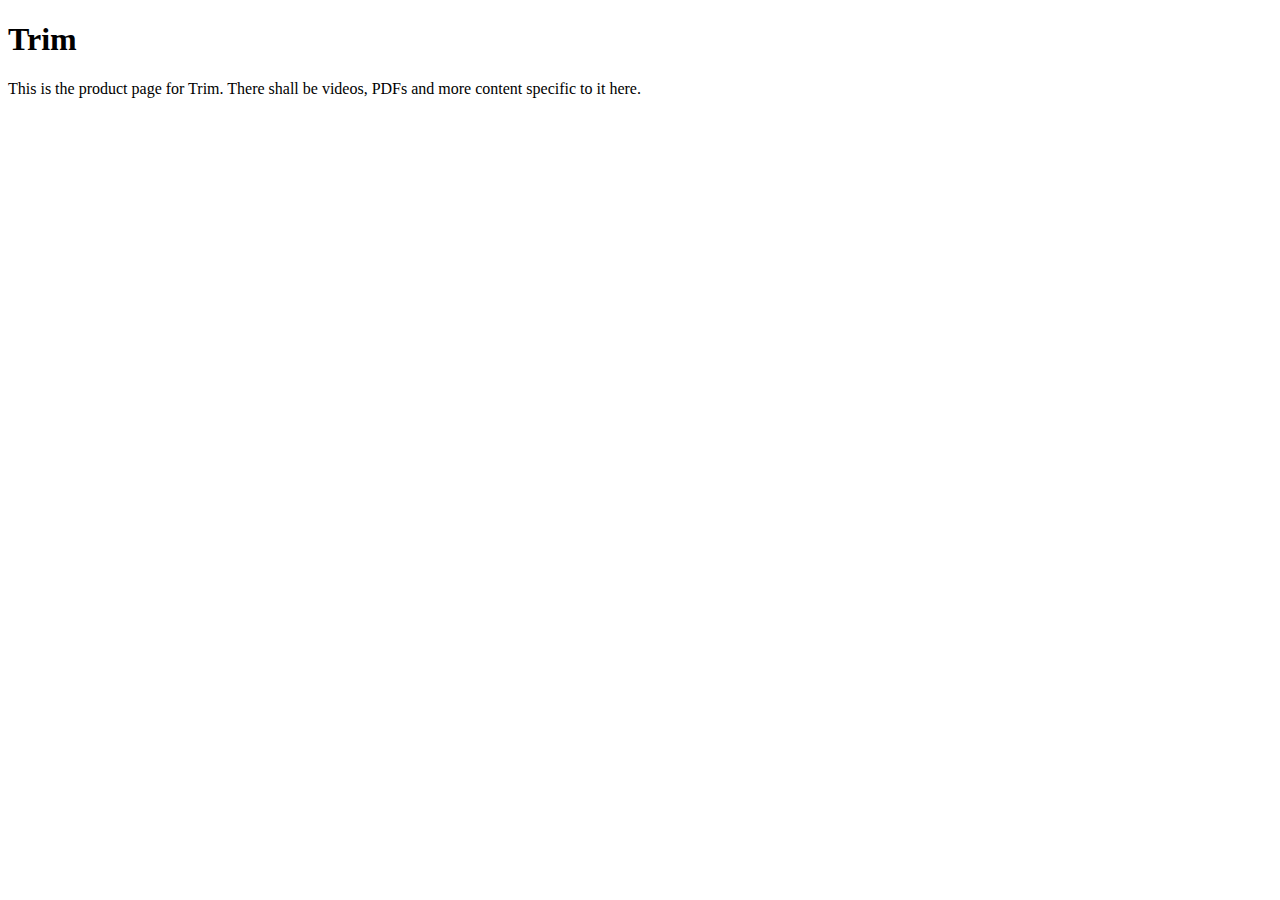
<file: trim.html>
<!DOCTYPE html>
<html lang="en">
<head>
    <meta charset="UTF-8">
    <title>Trim</title>
</head>
<body>
    <h1>Trim</h1>
    <p>This is the product page for Trim. There shall be videos, PDFs and more content specific to it here.</p>
</body>

</html>
</file>
<file: assets/css/templatemo-hexashop.css>
/*

TemplateMo 571 Hexashop

https://templatemo.com/tm-571-hexashop

*/

/* ---------------------------------------------
Table of contents
------------------------------------------------
01. font & reset css
02. reset
03. global styles
04. header
05. banner
06. features
07. testimonials
08. contact
09. footer
10. preloader
11. search
12. portfolio

--------------------------------------------- */
/* 
---------------------------------------------
font & reset css
--------------------------------------------- 
*/
@import url("https://fonts.googleapis.com/css?family=Poppins:100,200,300,400,500,600,700,800,900");
/* 
---------------------------------------------
reset
--------------------------------------------- 
*/
html, body, div, span, applet, object, iframe, h1, h2, h3, h4, h5, h6, p, blockquote, div
pre, a, abbr, acronym, address, big, cite, code, del, dfn, em, font, img, ins, kbd, q,
s, samp, small, strike, strong, sub, sup, tt, var, b, u, i, center, dl, dt, dd, ol, ul, li,
figure, header, nav, section, article, aside, footer, figcaption {
  margin: 0;
  padding: 0;
  border: 0;
  outline: 0;
}

.clearfix:after {
  content: ".";
  display: block;
  clear: both;
  visibility: hidden;
  line-height: 0;
  height: 0;
}

.clearfix {
  display: inline-block;
}

html[xmlns] .clearfix {
  display: block;
}

* html .clearfix {
  height: 1%;
}

ul, li {
  padding: 0;
  margin: 0;
  list-style: none;
}

header, nav, section, article, aside, footer, hgroup {
  display: block;
}

* {
  box-sizing: border-box;
}

html, body {
  font-family: 'Poppins', sans-serif;
  font-weight: 400;
  background-color: #fff;
  font-size: 16px;
  -ms-text-size-adjust: 100%;
  -webkit-font-smoothing: antialiased;
  -moz-osx-font-smoothing: grayscale;
}

a {
  text-decoration: none !important;
}

h1, h2, h3, h4, h5, h6 {
  margin-top: 0px;
  margin-bottom: 0px;
}

ul {
  margin-bottom: 0px;
}

p {
  font-size: 14px;
  line-height: 25px;
  color: #2a2a2a;
}

/* 
---------------------------------------------
global styles
--------------------------------------------- 
*/
html,
body {
  background: #fff;
  font-family: 'Poppins', sans-serif;
}

::selection {
  background: #2a2a2a;
  color: #fff;
}

::-moz-selection {
  background: #2a2a2a;
  color: #fff;
}

@media (max-width: 991px) {
  html, body {
    overflow-x: hidden;
  }
  .mobile-top-fix {
    margin-top: 30px;
    margin-bottom: 0px;
  }
  .mobile-bottom-fix {
    margin-bottom: 30px;
  }
  .mobile-bottom-fix-big {
    margin-bottom: 60px;
  }
}

.banner-main-border-button a {
  font-size: 18px;
  color: #FFF;
  border: 1px solid #414141;
  padding: 7px 8px;
  display: inline-block;
  font-weight: 500;
  transition: all .3s;
  background-color: #333;
}

.banner-main-border-button a:hover {
  background-color: #fff;
  color: #2a2a2a;
}

.main-border-button a {
  font-size: 13px;
  color: #fff;
  border: 1px solid #fff;
  padding: 12px 25px;
  display: inline-block;
  font-weight: 500;
  transition: all .3s;
}

.main-border-button a:hover {
  background-color: #fff;
  color: #2a2a2a;
}

.main-white-button a {
  font-size: 13px;
  color: #2a2a2a;
  background-color: #fff;
  padding: 12px 25px;
  display: inline-block;
  border-radius: 3px;
  font-weight: 600;
  transition: all .3s;
}

.main-white-button a:hover {
  opacity: 0.9;
}

.main-text-button a {
  font-size: 13px;
  color: #fff;
  font-weight: 600;
  transition: all .3s;
}

.main-text-button a:hover {
  opacity: 0.9;
}

.section-heading h2 {
  font-size: 34px;
  font-weight: 700;
  color: #2a2a2a;
}

.section-heading span {
  font-size: 14px;
  color: #a1a1a1;
  font-style: italic;
  font-weight: 400;
}



/* 
---------------------------------------------
header
--------------------------------------------- 
*/

.background-header {
  border-bottom: none !important;
  background-color: #fff;
  height: 80px!important;
  position: fixed!important;
  top: 0px;
  left: 0px;
  right: 0px;
  box-shadow: 0px 0px 10px rgba(0,0,0,0.15)!important;
}

.background-header .logo,
.background-header .main-nav .nav li a {
  color: #1e1e1e!important;
}

.background-header .main-nav .nav li:hover a {
  color: #2a2a2a!important;
}

.background-header .nav li a.active {
  color: #2a2a2a!important;
}

.header-area {
  border-bottom: 3px dotted #eee;
  box-shadow: none;
  background-color: #fff;
  position: absolute;
  top: 0px;
  left: 0px;
  right: 0px;
  z-index: 100;
  height: 100px;
  -webkit-transition: all .5s ease 0s;
  -moz-transition: all .5s ease 0s;
  -o-transition: all .5s ease 0s;
  transition: all .5s ease 0s;
}

.header-area .main-nav {
  min-height: 80px;
  background: transparent;
}

.header-area .main-nav .logo {
  line-height: 100px;
  color: #fff;
  font-size: 28px;
  font-weight: 700;
  text-transform: uppercase;
  letter-spacing: 2px;
  float: left;
  -webkit-transition: all 0.3s ease 0s;
  -moz-transition: all 0.3s ease 0s;
  -o-transition: all 0.3s ease 0s;
  transition: all 0.3s ease 0s;
}

.background-header .main-nav .logo {
  line-height: 75px;
}

.background-header .nav {
  margin-top: 20px !important;
}

.header-area .main-nav .nav {
  float: right;
  margin-top: 30px;
  margin-right: 0px;
  background-color: transparent;
  -webkit-transition: all 0.3s ease 0s;
  -moz-transition: all 0.3s ease 0s;
  -o-transition: all 0.3s ease 0s;
  transition: all 0.3s ease 0s;
  position: relative;
  z-index: 999;
}

.header-area .main-nav .nav li {
  padding-left: 15px;
  padding-right: 15px;
}

.header-area .main-nav .nav li:last-child {
  padding-right: 0px;
}

.header-area .main-nav .nav li a {
  display: block;
  font-weight: 600;
  font-size: 15px;
  color: #2a2a2a;
  text-transform: capitalize;
  -webkit-transition: all 0.3s ease 0s;
  -moz-transition: all 0.3s ease 0s;
  -o-transition: all 0.3s ease 0s;
  transition: all 0.3s ease 0s;
  height: 40px;
  line-height: 40px;
  border: transparent;
  letter-spacing: 1px;
}

.header-area .main-nav .nav li a {
  color: #2a2a2a;
}

.header-area .main-nav .nav li:hover a,
.header-area .main-nav .nav li a.active {
  color: #aaa!important;
}

.background-header .main-nav .nav li:hover a,
.background-header .main-nav .nav li a.active {
  color: #aaa!important;
  opacity: 1;
}

.header-area .main-nav .nav li.submenu {
  position: relative;
  padding-right: 30px;
}

.header-area .main-nav .nav li.submenu:after {
  font-family: FontAwesome;
  content: "\f107";
  font-size: 12px;
  color: #2a2a2a;
  position: absolute;
  right: 18px;
  top: 12px;
}

.background-header .main-nav .nav li.submenu:after {
  color: #2a2a2a;
}

.header-area .main-nav .nav li.submenu ul {
  position: absolute;
  width: 200px;
  box-shadow: 0 2px 28px 0 rgba(0, 0, 0, 0.06);
  overflow: hidden;
  top: 50px;
  opacity: 0;
  transform: translateY(+2em);
  visibility: hidden;
  z-index: -1;
  transition: all 0.3s ease-in-out 0s, visibility 0s linear 0.3s, z-index 0s linear 0.01s;
}

.header-area .main-nav .nav li.submenu ul li {
  margin-left: 0px;
  padding-left: 0px;
  padding-right: 0px;
}

.header-area .main-nav .nav li.submenu ul li a {
  opacity: 1;
  display: block;
  background: #f7f7f7;
  color: #2a2a2a!important;
  padding-left: 20px;
  height: 40px;
  line-height: 40px;
  -webkit-transition: all 0.3s ease 0s;
  -moz-transition: all 0.3s ease 0s;
  -o-transition: all 0.3s ease 0s;
  transition: all 0.3s ease 0s;
  position: relative;
  font-size: 13px;
  font-weight: 400;
  border-bottom: 1px solid #eee;
}

.header-area .main-nav .nav li.submenu ul li a:hover {
  background: #fff;
  color: #aaa!important;
  padding-left: 25px;
}

.header-area .main-nav .nav li.submenu ul li a:hover:before {
  width: 3px;
}

.header-area .main-nav .nav li.submenu:hover ul {
  visibility: visible;
  opacity: 1;
  z-index: 1;
  transform: translateY(0%);
  transition-delay: 0s, 0s, 0.3s;
}

.header-area .main-nav .menu-trigger {
  cursor: pointer;
  display: block;
  position: absolute;
  top: 33px;
  width: 32px;
  height: 40px;
  text-indent: -9999em;
  z-index: 99;
  right: 40px;
  display: none;
}

.background-header .main-nav .menu-trigger {
  top: 23px;
} 

.header-area .main-nav .menu-trigger span,
.header-area .main-nav .menu-trigger span:before,
.header-area .main-nav .menu-trigger span:after {
  -moz-transition: all 0.4s;
  -o-transition: all 0.4s;
  -webkit-transition: all 0.4s;
  transition: all 0.4s;
  background-color: #1e1e1e;
  display: block;
  position: absolute;
  width: 30px;
  height: 2px;
  left: 0;
}

.background-header .main-nav .menu-trigger span,
.background-header .main-nav .menu-trigger span:before,
.background-header .main-nav .menu-trigger span:after {
  background-color: #1e1e1e;
}

.header-area .main-nav .menu-trigger span:before,
.header-area .main-nav .menu-trigger span:after {
  -moz-transition: all 0.4s;
  -o-transition: all 0.4s;
  -webkit-transition: all 0.4s;
  transition: all 0.4s;
  background-color: #1e1e1e;
  display: block;
  position: absolute;
  width: 30px;
  height: 2px;
  left: 0;
  width: 75%;
}

.background-header .main-nav .menu-trigger span:before,
.background-header .main-nav .menu-trigger span:after {
  background-color: #1e1e1e;
}

.header-area .main-nav .menu-trigger span:before,
.header-area .main-nav .menu-trigger span:after {
  content: "";
}

.header-area .main-nav .menu-trigger span {
  top: 16px;
}

.header-area .main-nav .menu-trigger span:before {
  -moz-transform-origin: 33% 100%;
  -ms-transform-origin: 33% 100%;
  -webkit-transform-origin: 33% 100%;
  transform-origin: 33% 100%;
  top: -10px;
  z-index: 10;
}

.header-area .main-nav .menu-trigger span:after {
  -moz-transform-origin: 33% 0;
  -ms-transform-origin: 33% 0;
  -webkit-transform-origin: 33% 0;
  transform-origin: 33% 0;
  top: 10px;
}

.header-area .main-nav .menu-trigger.active span,
.header-area .main-nav .menu-trigger.active span:before,
.header-area .main-nav .menu-trigger.active span:after {
  background-color: transparent;
  width: 100%;
}

.header-area .main-nav .menu-trigger.active span:before {
  -moz-transform: translateY(6px) translateX(1px) rotate(45deg);
  -ms-transform: translateY(6px) translateX(1px) rotate(45deg);
  -webkit-transform: translateY(6px) translateX(1px) rotate(45deg);
  transform: translateY(6px) translateX(1px) rotate(45deg);
  background-color: #1e1e1e;
}

.background-header .main-nav .menu-trigger.active span:before {
  background-color: #1e1e1e;
}

.header-area .main-nav .menu-trigger.active span:after {
  -moz-transform: translateY(-6px) translateX(1px) rotate(-45deg);
  -ms-transform: translateY(-6px) translateX(1px) rotate(-45deg);
  -webkit-transform: translateY(-6px) translateX(1px) rotate(-45deg);
  transform: translateY(-6px) translateX(1px) rotate(-45deg);
  background-color: #1e1e1e;
}

.background-header .main-nav .menu-trigger.active span:after {
  background-color: #1e1e1e;
}

.header-area.header-sticky {
  min-height: 80px;
}

.header-area .nav {
  margin-top: 30px;
}

.header-area.header-sticky .nav li a.active {
  color: #aaa;
}

@media (max-width: 1200px) {
  .header-area .main-nav .nav li {
    padding-left: 12px;
    padding-right: 12px;
  }
  .header-area .main-nav:before {
    display: none;
  }
}

@media (max-width: 767px) {
  .header-area .main-nav .logo {
    color: #1e1e1e;
  }
  .header-area.header-sticky .nav li a:hover,
  .header-area.header-sticky .nav li a.active {
    color: #aaa!important;
    opacity: 1;
  }
  .header-area.header-sticky .nav li.search-icon a {
    width: 100%;
  }
  .header-area {
    background-color: #f7f7f7;
    padding: 0px 15px;
    height: 100px;
    box-shadow: none;
    text-align: center;
  }
  .header-area .container {
    padding: 0px;
  }
  .header-area .logo {
    margin-left: 30px;
  }
  .header-area .menu-trigger {
    display: block !important;
  }
  .header-area .main-nav {
    overflow: hidden;
  }
  .header-area .main-nav .nav {
    float: none;
    width: 100%;
    display: none;
    -webkit-transition: all 0s ease 0s;
    -moz-transition: all 0s ease 0s;
    -o-transition: all 0s ease 0s;
    transition: all 0s ease 0s;
    margin-left: 0px;
  }
  .header-area .main-nav .nav li:first-child {
    border-top: 1px solid #eee;
  }
  .header-area.header-sticky .nav {
    margin-top: 100px !important;
  }
  .header-area .main-nav .nav li {
    width: 100%;
    background: #fff;
    border-bottom: 1px solid #eee;
    padding-left: 0px !important;
    padding-right: 0px !important;
  }
  .header-area .main-nav .nav li a {
    height: 50px !important;
    line-height: 50px !important;
    padding: 0px !important;
    border: none !important;
    background: #f7f7f7 !important;
    color: #191a20 !important;
  }
  .header-area .main-nav .nav li a:hover {
    background: #eee !important;
    color: #aaa!important;
  }
  .header-area .main-nav .nav li.submenu ul {
    position: relative;
    visibility: inherit;
    opacity: 1;
    z-index: 1;
    transform: translateY(0%);
    transition-delay: 0s, 0s, 0.3s;
    top: 0px;
    width: 100%;
    box-shadow: none;
    height: 0px;
  }
  .header-area .main-nav .nav li.submenu ul li a {
    font-size: 12px;
    font-weight: 400;
  }
  .header-area .main-nav .nav li.submenu ul li a:hover:before {
    width: 0px;
  }
  .header-area .main-nav .nav li.submenu ul.active {
    height: auto !important;
  }
  .header-area .main-nav .nav li.submenu:after {
    color: #3B566E;
    right: 25px;
    font-size: 14px;
    top: 15px;
  }
  .header-area .main-nav .nav li.submenu:hover ul, .header-area .main-nav .nav li.submenu:focus ul {
    height: 0px;
  }
}

@media (min-width: 767px) {
  .header-area .main-nav .nav {
    display: flex !important;
  }
}


/* 
---------------------------------------------
banner
--------------------------------------------- 
*/

.main-banner {
  border-bottom: 3px dotted #eee;
  padding-top: 160px;
  padding-bottom: 30px;
}

.main-banner .left-content .thumb img {
  width: 100%;
  overflow: hidden;
}

.main-banner .left-content .inner-content {
  position: absolute;
  left: 100px;
  top: 50%;
  transform: translateY(-50%);
}

.main-banner .left-content .inner-content h4 {
  color: #414141;
  margin-top: -10px;
  font-size: 80px;
  font-weight: 1000;
  margin-bottom: 20px;
}

.main-banner .left-content .inner-content span {
  font-size: 32px;
  color: #000;
  font-weight: 700;
  display: block;
  margin-bottom: 30px;
}

.main-banner .right-content .right-first-image {
  margin-bottom: 28.5px;
}

.main-banner .right-content .right-first-image .thumb {
  position: relative;
  text-align: center;
}

.main-banner .right-content .right-first-image .thumb img {
  width: 100%;
  overflow: hidden;
}

.main-banner .right-content .right-first-image .thumb .inner-content {
  position: absolute;
  top: 50%;
  transform: translateY(-50%);
  width: 100%;
  text-align: center;
}

.main-banner .right-content .right-first-image .thumb .inner-content h4 {
  color: #414141;
  font-size: 24px;
  font-weight: 700;
  margin-bottom: 15px;
}

.main-banner .right-content .right-first-image .thumb .inner-content span {
  font-size: 16px;
  color: #000;
  font-style: italic;
}

.main-banner .right-content .right-first-image .thumb .hover-content {
  position: absolute;
  top: 15px;
  right: 15px;
  left: 15px;
  bottom: 15px;
  text-align: center;
  background-color: rgba(42,42,42,.97);
  opacity: 0;
  visibility: hidden;
  transition: all 0.5s;
}

.main-banner .right-content .right-first-image .thumb:hover .hover-content {
  opacity: 1;
  visibility: visible;
}

.main-banner .right-content .right-first-image .thumb .hover-content .inner {
  position: absolute;
  top: 50%;
  left: 50%;
  transform: translate(-50%, -50%);
  width: 100%;
}

.main-banner .right-content .right-first-image .thumb .hover-content h4 {
  color: #fff;
  font-size: 24px;
  font-weight: 700;
  margin-bottom: 15px;
}

.main-banner .right-content .right-first-image .thumb .hover-content p {
  color: #fff;
  padding: 0px 20px;
  margin-bottom: 20px;
}



/*
---------------------------------------------
Men
---------------------------------------------
*/

#men {
  padding-top: 90px;
  padding-bottom: 90px;
  border-bottom: 3px dotted #eee;
}

#men .section-heading {
  margin-bottom: 60px;
}

#men .item .down-content {
  padding-top: 30px;
  position: relative;
  z-index: 3;
  background-color: #fff;
}

#men .item .down-content h4 {
  font-size: 22px;
  color: #2a2a2a;
  font-weight: 700;
  margin-bottom: 8px;
}

#men .item .down-content span {
  font-size: 18px;
  color: #a1a1a1;
  font-weight: 500;
  display: block;
}

#men .item .down-content ul.stars {
  position: absolute;
  right: 0;
  top: 30px;
}

#men .item .down-content ul.stars li {
  display: inline;
  font-size: 13px;
}

#men .item .thumb .hover-content {
  position: absolute;
  z-index: 2;
  text-align: center;
  bottom: -60px;
  width: 100%;
  opacity: 0;
  visibility: hidden;
  transition: all .5s;
}

#men .item .thumb:hover .hover-content {
  bottom: 30px;
  opacity: 1;
  visibility: visible;
}

#men .item .thumb {
  position: relative;
}

#men .item .thumb .hover-content ul li {
  display: inline;
  margin: 0px 10px;
}

#men .item .thumb .hover-content ul li a {
  width: 50px;
  height: 50px;
  text-align: center;
  line-height: 50px;
  display: inline-block;
  color: #2a2a2a;
  background-color: #fff;
}


#men .owl-nav {
  text-align: center;
  position: absolute;
  width: 100%;
  top: 40%;
  transform: translateY(-25px);
}

#men .owl-dots {
  display: none;
}
    
#men .owl-nav .owl-prev{
  position: absolute;
  left: -80px;
  outline: none;
}

#men .owl-nav .owl-prev span,
#men .owl-nav .owl-next span {
  opacity: 0;
}

#men .owl-nav .owl-prev:before {
  display: inline-block;
  font-family: 'FontAwesome';
  color: #2a2a2a;
  font-size: 25px;
  font-weight: 700;
  content: '\f104';
  width: 50px;
  height: 50px;
  background-color: transparent;
  line-height: 48px;
  border :1px solid #2a2a2a;
}

#men .owl-nav .owl-prev {
  opacity: 0.75;
  transition: all .5s;
}

#men .owl-nav .owl-prev:hover {
  opacity: 1;
}

#men .owl-nav .owl-next {
  opacity: 0.75;
  transition: all .5s;
}

#men .owl-nav .owl-next:hover {
  opacity: 1;
}

#men .owl-nav .owl-next{
  outline: none;
  position: absolute;
  right: -85px;
}

#men .owl-nav .owl-next:before {
  display: inline-block;
  font-family: 'FontAwesome';
  color: #2a2a2a;
  font-size: 25px;
  font-weight: 700;
  content: '\f105';
  width: 50px;
  height: 50px;
  background-color: transparent;
  line-height: 48px;
  border :1px solid #2a2a2a;
}


/*
---------------------------------------------
Women
---------------------------------------------
*/

#women {
  padding-top: 90px;
  padding-bottom: 90px;
  border-bottom: 3px dotted #eee;
}

#women .section-heading {
  margin-bottom: 60px;
}

#women .item .down-content {
  padding-top: 30px;
  position: relative;
  z-index: 3;
  background-color: #fff;
}

#women .item .down-content h4 {
  font-size: 22px;
  color: #2a2a2a;
  font-weight: 700;
  margin-bottom: 8px;
}

#women .item .down-content span {
  font-size: 18px;
  color: #a1a1a1;
  font-weight: 500;
  display: block;
}

#women .item .down-content ul.stars {
  position: absolute;
  right: 0;
  top: 30px;
}

#women .item .down-content ul.stars li {
  display: inline;
  font-size: 13px;
}

#women .item .thumb .hover-content {
  position: absolute;
  z-index: 2;
  text-align: center;
  bottom: -60px;
  width: 100%;
  opacity: 0;
  visibility: hidden;
  transition: all .5s;
}

#women .item .thumb:hover .hover-content {
  bottom: 30px;
  opacity: 1;
  visibility: visible;
}

#women .item .thumb {
  position: relative;
}

#women .item .thumb .hover-content ul li {
  display: inline;
  margin: 0px 10px;
}

#women .item .thumb .hover-content ul li a {
  width: 50px;
  height: 50px;
  text-align: center;
  line-height: 50px;
  display: inline-block;
  color: #2a2a2a;
  background-color: #fff;
}


#women .owl-nav {
  text-align: center;
  position: absolute;
  width: 100%;
  top: 40%;
  transform: translateY(-25px);
}

#women .owl-dots {
  display: none;
}
    
#women .owl-nav .owl-prev{
  position: absolute;
  left: -80px;
  outline: none;
}

#women .owl-nav .owl-prev span,
#women .owl-nav .owl-next span {
  opacity: 0;
}

#women .owl-nav .owl-prev:before {
  display: inline-block;
  font-family: 'FontAwesome';
  color: #2a2a2a;
  font-size: 25px;
  font-weight: 700;
  content: '\f104';
  width: 50px;
  height: 50px;
  background-color: transparent;
  line-height: 48px;
  border :1px solid #2a2a2a;
}

#women .owl-nav .owl-prev {
  opacity: 0.75;
  transition: all .5s;
}

#women .owl-nav .owl-prev:hover {
  opacity: 1;
}

#women .owl-nav .owl-next {
  opacity: 0.75;
  transition: all .5s;
}

#women .owl-nav .owl-next:hover {
  opacity: 1;
}

#women .owl-nav .owl-next{
  outline: none;
  position: absolute;
  right: -85px;
}

#women .owl-nav .owl-next:before {
  display: inline-block;
  font-family: 'FontAwesome';
  color: #2a2a2a;
  font-size: 25px;
  font-weight: 700;
  content: '\f105';
  width: 50px;
  height: 50px;
  background-color: transparent;
  line-height: 48px;
  border :1px solid #2a2a2a;
}

/*
---------------------------------------------
Kids
---------------------------------------------
*/

#kids {
  padding-top: 90px;
  padding-bottom: 90px;
  border-bottom: 3px dotted #eee;
}

#kids .section-heading {
  margin-bottom: 60px;
}

#kids .item .down-content {
  padding-top: 30px;
  position: relative;
  z-index: 3;
  background-color: #fff;
}

#kids .item .down-content h4 {
  font-size: 22px;
  color: #2a2a2a;
  font-weight: 700;
  margin-bottom: 8px;
}

#kids .item .down-content span {
  font-size: 18px;
  color: #a1a1a1;
  font-weight: 500;
  display: block;
}

#kids .item .down-content ul.stars {
  position: absolute;
  right: 0;
  top: 30px;
}

#kids .item .down-content ul.stars li {
  display: inline;
  font-size: 13px;
}

#kids .item .thumb .hover-content {
  position: absolute;
  z-index: 2;
  text-align: center;
  bottom: -60px;
  width: 100%;
  opacity: 0;
  visibility: hidden;
  transition: all .5s;
}

#kids .item .thumb:hover .hover-content {
  bottom: 30px;
  opacity: 1;
  visibility: visible;
}

#kids .item .thumb {
  position: relative;
}

#kids .item .thumb .hover-content ul li {
  display: inline;
  margin: 0px 10px;
}

#kids .item .thumb .hover-content ul li a {
  width: 50px;
  height: 50px;
  text-align: center;
  line-height: 50px;
  display: inline-block;
  color: #2a2a2a;
  background-color: #fff;
}


#kids .owl-nav {
  text-align: center;
  position: absolute;
  width: 100%;
  top: 40%;
  transform: translateY(-25px);
}

#kids .owl-dots {
  display: none;
}
    
#kids .owl-nav .owl-prev{
  position: absolute;
  left: -80px;
  outline: none;
}

#kids .owl-nav .owl-prev span,
#kids .owl-nav .owl-next span {
  opacity: 0;
}

#kids .owl-nav .owl-prev:before {
  display: inline-block;
  font-family: 'FontAwesome';
  color: #2a2a2a;
  font-size: 25px;
  font-weight: 700;
  content: '\f104';
  width: 50px;
  height: 50px;
  background-color: transparent;
  line-height: 48px;
  border :1px solid #2a2a2a;
}

#kids .owl-nav .owl-prev {
  opacity: 0.75;
  transition: all .5s;
}

#kids .owl-nav .owl-prev:hover {
  opacity: 1;
}

#kids .owl-nav .owl-next {
  opacity: 0.75;
  transition: all .5s;
}

#kids .owl-nav .owl-next:hover {
  opacity: 1;
}

#kids .owl-nav .owl-next{
  outline: none;
  position: absolute;
  right: -85px;
}

#kids .owl-nav .owl-next:before {
  display: inline-block;
  font-family: 'FontAwesome';
  color: #2a2a2a;
  font-size: 25px;
  font-weight: 700;
  content: '\f105';
  width: 50px;
  height: 50px;
  background-color: transparent;
  line-height: 48px;
  border :1px solid #2a2a2a;
}


/*
---------------------------------------------
Explore
---------------------------------------------
*/

#explore {
  padding-top: 90px;
  padding-bottom: 90px;
  border-bottom: 3px dotted #eee;
}

#explore .left-content {
  margin-right: 30px;
}

#explore .left-content h2 {
  font-size: 34px;
  font-weight: 700;
  color: #2a2a2a;
}

#explore .left-content span {
  font-size: 14px;
  color: #aaaaaa;
  font-weight: 500;
  display: block;
  margin-top: 25px;
}

#explore .left-content .quote {
  margin-top: 25px;
}

#explore .left-content .quote i {
  float: left;
  font-size: 32px;
  margin-right: 15px;
  margin-top: 10px;
}

#explore .left-content .quote p {
  font-style: italic;
  color: #2a2a2a;
  font-weight: 500;
}

#explore .left-content p {
  font-size: 14px;
  color: #aaaaaa;
  font-weight: 500;
  display: block;
  margin-top: 25px;
}

#explore .left-content .main-border-button a {
  color: #fff;
  border-color: #fff;
  margin-top: 35px;
}

#explore .left-content .main-border-button a:hover {
  background-color: #2a2a2a;
  color: #fff;
}

#explore img {
  width: 100%;
  overflow: hidden;
}

#explore .leather {
  margin-bottom: 30px;
}

#explore .first-image {
  margin-bottom: 30px;
}

#explore .leather,
#explore .types {
  min-height: 255px;
  background-color: #f8f8f8;
  text-align: center;
  width: 100%;
}

#explore .leather h4,
#explore .types h4 {
  font-size: 24px;
  font-weight: 700;
  color: #2a2a2a;
  padding-top: 90px;
  margin-bottom: 5px;
}

#explore .leather span,
#explore .types span {
  font-size: 14px;
  font-style: italic;
  color: #aaa;
  font-weight: 500;
}

/* 
---------------------------------------------
Social
--------------------------------------------- 
*/

#social {
  margin-top: 90px;
  padding-bottom: 90px;
  border-bottom: 3px dotted #eee;
}

#social .col-2 {
  padding-left: 0;
  padding-right: 0;
}

#social .images {
  margin-top: 60px;
  padding-left: 15px;
  padding-right: 15px;
}

#social .thumb {
  position: relative;
}

#social .thumb .icon {
  position: absolute;
  bottom: 0;
  left: 0;
  right: 0;
  top: 0;
  width: 100%;
  background-color: rgba(0,0,0,0.85);
  opacity: 0;
  visibility: hidden;
  transition: all .3s;
}

#social .thumb:hover .icon {
  opacity: 1;
  visibility: visible;
}

#social .thumb .icon h6 {
  color: #fff;
  position: absolute;
  font-size: 14px;
  bottom: 40px;
  font-weight: 400;
  left: 15px;
}

#social .thumb .icon i {
  color: #fff;
  position: absolute;
  bottom: 15px;
  left: 15px;
}

#social .thumb img {
  width: 100%;
  overflow: hidden;
}


/* 
---------------------------------------------
Subscribe
--------------------------------------------- 
*/

.subscribe {
  margin-top: 90px;
}

.subscribe .section-heading {
  margin-bottom: 30px;
}

.subscribe .section-heading h2 {
  line-height: 55px;
}

.subscribe form input {
  width: 100%;
  height: 44px;
  line-height: 44px;
  padding: 0px 15px;
  font-size: 14px;
  font-style: italic;
  font-weight: 500;
  color: #aaa;
  border-radius: 0px;
  border: 1px solid #7a7a7a;
  box-shadow: none;
}

.subscribe form input::focus {
  border-color: #2a2a2a;
  border-radius: 0px;
}

.subscribe form button {
  width: 44px;
  height: 44px;
  display: inline-block;
  text-align: center;
  line-height: 44px;
  background-color: #2a2a2a;
  box-shadow: none;
  border: 1px solid transparent;
  color: #fff;
  transition: all 0.3s;
}

.subscribe form button:hover {
  background-color: #fff;
  border: 1px solid #2a2a2a;
  color: #2a2a2a;
}

.subscribe ul li {
  margin-bottom: 30px;
  display: block;
}

.subscribe ul li {
  font-size: 16px;
  font-weight: 700;
  color: #2a2a2a;
}

.subscribe ul li span,
.subscribe ul li span a {
  font-size: 14px;
  font-weight: 400;
  color: #aaa;
}

.subscribe ul li span a:hover {
  color: #2a2a2a;
}


/* 
---------------------------------------------
footer
--------------------------------------------- 
*/

footer {
  margin-top: 60px;
  padding: 60px 0px 30px 0px;
  background-color: #2a2a2a;
}

footer .logo {
  margin-bottom: 20px;
}

footer ul li {
  display: block;
  margin-bottom: 10px;
}

footer ul li a {
  font-size: 14px;
  color: #fff;
  transition: all .3s;
}

footer ul li a:hover {
  color: #aaa;
}

footer h4 {
  letter-spacing: 0.5px;
  font-size: 16px;
  color: #fff;
  font-weight: 700;
  margin-bottom: 20px;
}

footer .under-footer {
  margin-top: 30px;
  padding-top: 30px;
  text-align: center;
  border-top: 1px solid rgba(250,250,250,0.3);
}

footer .under-footer ul {
  margin-top: 20px;
}

footer .under-footer ul li {
  display: inline-block;
  margin: 0px 10px;
}

footer .under-footer ul li a {
  font-size: 22px;
}

footer .under-footer p {
  color: #fff;
  font-size: 14px;
  font-weight: 300;
}

footer .under-footer a {
  color: #cff;
}

footer .under-footer a:hover {
  color: #c66;
}


/* 
---------------------------------------------
Products Page
--------------------------------------------- 
*/

.page-heading {
  margin-top: 160px;
  margin-bottom: 30px;
  background-image: url(../images/products-page-heading.jpg);
  background-position: center center;
  background-size: cover;
  background-repeat: no-repeat;
}

.page-heading .inner-content {
  padding: 150px 0px;
  text-align: center;
}

.page-heading .inner-content h2 {
  font-size: 52px;
  color: #fff;
  font-weight: 700;
  margin-bottom: 15px;
}

.page-heading .inner-content span {
  font-size: 16px;
  font-weight: 500;
  color: #fff;
  font-style: italic;
}

#products .section-heading {
  text-align: center;
  margin-bottom: 60px;
  margin-top: 80px;
}

#products .item {
  margin-bottom: 30px;
}

#products .item .thumb img {
  width: 100%;
  overflow: hidden;
}

#products .item .down-content {
  padding-top: 20px;
  position: relative;
  z-index: 3;
  background-color: #fff;
}

#products .item .down-content h4 {
  font-size: 22px;
  color: #2a2a2a;
  font-weight: 700;
  margin-bottom: 8px;
}

#products .item .down-content span {
  font-size: 18px;
  color: #a1a1a1;
  font-weight: 500;
  display: block;
}

#products .item .down-content ul.stars {
  position: absolute;
  right: 0;
  top: 20px;
}

#products .item .down-content ul.stars li {
  display: inline;
  font-size: 13px;
}

#products .item .thumb .hover-content {
  position: absolute;
  z-index: 2;
  text-align: center;
  bottom: -60px;
  width: 100%;
  opacity: 0;
  visibility: hidden;
  transition: all .5s;
}

#products .item .thumb:hover .hover-content {
  bottom: 30px;
  opacity: 1;
  visibility: visible;
}

#products .item .thumb {
  position: relative;
}

#products .item .thumb .hover-content ul li {
  display: inline;
  margin: 0px 10px;
}

#products .item .thumb .hover-content ul li a {
  width: 50px;
  height: 50px;
  text-align: center;
  line-height: 50px;
  display: inline-block;
  color: #2a2a2a;
  background-color: #fff;
}

#products .pagination {
  margin-top: 30px;
  margin-bottom: 40px;
}

#products .pagination ul {
  text-align: center;
  width: 100%;
}

#products .pagination ul li {
  display: inline;
  margin: 0px 5px;
}

#products .pagination ul li a {
  width: 44px;
  height: 44px;
  border: 1px solid #2a2a2a;
  display: inline-block;
  text-align: center;
  line-height: 44px;
  font-size: 14px;
  font-weight: 500;
  color: #2a2a2a;
}

#products .pagination ul li a:hover,
#products .pagination ul li.active a {
  background-color: #2a2a2a;
  color: #fff;
}



/* 
---------------------------------------------
Single Product Page
--------------------------------------------- 
*/

#product {
  margin-top: 80px;
}

#product .left-images img {
  width: 100%;
  overflow: hidden;
  margin-bottom: 30px;
}

#product .right-content {
  position: relative;
  z-index: 3;
  background-color: #fff;
}

#product .right-content h4 {
  font-size: 22px;
  color: #2a2a2a;
  font-weight: 700;
  margin-bottom: 0px;
}

#product .right-content span.price {
  font-size: 18px;
  color: #a1a1a1;
  font-weight: 500;
  display: block;
  margin-top: 5px;
  border-bottom: 1px solid #eee;
  padding-bottom: 20px;
}

#product .right-content ul.stars {
  position: absolute;
  right: 0;
  top: 0;
}

#product .right-content ul.stars li {
  display: inline;
  font-size: 13px;
}

#product .right-content span {
  font-size: 14px;
  color: #aaaaaa;
  font-weight: 500;
  display: block;
  margin-top: 25px;
}

#product .right-content .quote {
  margin-top: 25px;
}

#product .right-content .quote i {
  float: left;
  font-size: 32px;
  margin-right: 15px;
  margin-top: 10px;
}

#product .right-content .quote p {
  font-style: italic;
  color: #2a2a2a;
  font-weight: 500;
}

#product .right-content p {
  font-size: 14px;
  color: #aaaaaa;
  font-weight: 500;
  display: block;
  margin-top: 25px;
}

.quantity-content {
  margin-top: 30px;
  padding-top: 30px;
  border-top: 1px solid #eee;
  border-bottom: 1px solid #eee;
  width: 100%;
  padding-bottom: 30px;
  margin-bottom: 30px;
}

.quantity-content .left-content {
  float: left;
  margin-right: 30px;
}

.quantity-content .right-content {
  text-align: right;
}

.quantity-content .left-content h6 {
  padding-top: 7px;
  font-size: 20px;
  font-weight: 700;
  color: #aaa;
  position: relative;
  z-index: 11;
}

.total h4 {
  float: left;
  font-size: 20px;
  margin-top: 10px;
  color: #aaa!important;
}

.total .main-border-button {
  text-align: right;
}

.total .main-border-button a {
  border-color: #2a2a2a;
  color: #2a2a2a;
}

.total .main-border-button a:hover {
  color: #fff;
  background-color: #2a2a2a;
}

.quantity {
  display: inline-block; }
 
 .quantity .input-text.qty {
  width: 35px;
  height: 39px;
  padding: 0 5px;
  text-align: center;
  background-color: transparent;
  border: 1px solid #efefef;
 }
 
 .quantity.buttons_added {
  text-align: left;
  position: relative;
  white-space: nowrap;
  vertical-align: top; }
 
 .quantity.buttons_added input {
  display: inline-block;
  margin: 0;
  vertical-align: top;
  box-shadow: none;
 }
 
 .quantity.buttons_added .minus,
 .quantity.buttons_added .plus {
  padding: 7px 10px 8px;
  height: 39px;
  background-color: #ffffff;
  border: 1px solid #efefef;
  cursor:pointer;}
 
 .quantity.buttons_added .minus {
  border-right: 0; }
 
 .quantity.buttons_added .plus {
  border-left: 0; }
 
 .quantity.buttons_added .minus:hover,
 .quantity.buttons_added .plus:hover {
  background: #eeeeee; }
 
 .quantity input::-webkit-outer-spin-button,
 .quantity input::-webkit-inner-spin-button {
  -webkit-appearance: none;
  -moz-appearance: none;
  margin: 0; }
  
  .quantity.buttons_added .minus:focus,
 .quantity.buttons_added .plus:focus {
  outline: none; }



/* 
---------------------------------------------
About Us Page
--------------------------------------------- 
*/

.about-page-heading {
  margin-top: 160px;
  margin-bottom: 30px;
  background-image: url(../images/about-us-page-heading.jpg);
  background-position: center center;
  background-size: cover;
  background-repeat: no-repeat;
}

.about-us {
  margin-top: 80px;
}

.about-us .left-image img {
  width: 100%;
  overflow: hidden;
}

.about-us .right-content {
  margin-left: 30px;
}

.about-us .right-content h4 {
  font-size: 34px;
  font-weight: 700;
  color: #2a2a2a;
}

.about-us .right-content span {
  font-size: 14px;
  color: #aaaaaa;
  font-weight: 500;
  display: block;
  margin-top: 25px;
}

.about-us .right-content .quote {
  margin-top: 25px;
}

.about-us .right-content .quote i {
  float: left;
  font-size: 32px;
  margin-right: 15px;
  margin-top: 10px;
}

.about-us .right-content .quote p {
  font-style: italic;
  color: #2a2a2a;
  font-weight: 500;
}

.about-us .right-content p {
  font-size: 14px;
  color: #aaaaaa;
  font-weight: 500;
  display: block;
  margin-top: 25px;
}

.about-us .right-content ul {
  border-top: 3px dotted #eee;
  margin-top: 30px;
  padding-top: 30px;
}

.about-us .right-content ul li {
  display: inline-block;
  margin-right: 5px;
}

.about-us .right-content ul li a {
  width: 44px;
  height: 44px;
  background-color: #2a2a2a;
  color: #fff;
  display: inline-block;
  text-align: center;
  line-height: 44px;
  border-radius: 50%;
  transition: all .5s;
}

.about-us .right-content ul li a:hover {
  background-color: #eee;
  color: #2a2a2a;
}

.our-team {
  margin-top: 100px;
  padding-top: 90px;
  padding-bottom: 90px;
  border-top: 3px dotted #eee;
}

.our-team .section-heading {
  margin-bottom: 60px;
  text-align: center;
}

.our-team .section-heading h2 {
  margin-bottom: 10px;
}

.our-team .team-item .thumb {
  position: relative;
}

.our-team .team-item .thumb img {
  width: 100%;
  overflow: hidden;
}

.our-team .team-item .thumb .hover-effect {
  position: absolute;
  background-color: rgba(0,0,0,0.9);
  width: 100%;
  text-align: center;
  top: 0;
  bottom: 0;
  opacity: 0;
  visibility: hidden;
  transition: all .3s;
}

.our-team .team-item .thumb:hover .hover-effect {
  opacity: 1;
  visibility: visible;
}

.our-team .team-item .thumb .hover-effect .inner-content {
  position: absolute;
  top: 50%;
  text-align: center;
  width: 100%;
  transform: translateY(-22px);
}

.our-team .team-item .thumb .hover-effect .inner-content ul li {
  display: inline-block;
  margin: 0px 5px;
}

.our-team .team-item .thumb .hover-effect .inner-content ul li a {
  width: 44px;
  height: 44px;
  background-color: #fff;
  color: #2a2a2a;
  display: inline-block;
  text-align: center;
  line-height: 44px;
  border-radius: 50%;
  transition: all .3s;
}

.our-team .team-item .thumb .hover-effect .inner-content ul li a:hover {
  background-color: #2a2a2a;
  color: #fff;
}

.our-team .team-item .down-content {
  text-align: center;
  padding-top: 25px;
}

.our-team .team-item .down-content h4 {
  font-size: 24px;
  color: #2a2a2a;
  font-weight: 700;
  margin-bottom: 5px;
}

.our-team .team-item .down-content span {
  font-size: 14px;
  color: #a1a1a1;
  font-weight: 500;
  display: block;
  font-style: italic;
}

.our-services {
  padding-top: 90px;
  padding-bottom: 90px;
  border-top: 3px dotted #eee;
  border-bottom: 3px dotted #eee;
}

.our-services .section-heading {
  margin-bottom: 60px;
  text-align: center;
}

.our-services .section-heading h2 {
  margin-bottom: 10px;
}

.our-services .service-item {
  padding: 30px;
  box-shadow: 0px 0px 15px rgba(0,0,0,0.10);
  text-align: center;
}

.our-services .service-item img {
  width: 100%;
  overflow: hidden;
}

.our-services .service-item h4 {
  font-size: 24px;
  font-weight: 700;
  color: #2a2a2a;
  margin-bottom: 20px;
}

.our-services .service-item p {
  margin-bottom: 25px;
}



/* 
---------------------------------------------
contact Us Page
--------------------------------------------- 
*/

.contact-us {
  margin-top: 90px;
  border-bottom: 3px dotted #eee;
  padding-bottom: 90px;
}

.contact-us .section-heading {
  margin-bottom: 40px;
}

.contact-us #map {
  margin-right: 30px;
}

.contact-us form input {
  width: 100%;
  height: 44px;
  line-height: 44px;
  padding: 0px 15px;
  font-size: 14px;
  font-style: italic;
  font-weight: 500;
  color: #aaa;
  border-radius: 0px;
  border: 1px solid #7a7a7a;
  box-shadow: none;
}

.contact-us form input::focus {
  border-color: #2a2a2a;
  border-radius: 0px;
}

.contact-us form textarea {
  width: 100%;
  height: 140px;
  min-height: 120px;
  max-height: 200px;
  margin-top: 30px;
  margin-bottom: 25px;
  line-height: 44px;
  padding: 0px 15px;
  font-size: 14px;
  font-style: italic;
  font-weight: 500;
  color: #aaa;
  border-radius: 0px;
  border: 1px solid #7a7a7a;
  box-shadow: none;
}

.contact-us form textarea::focus {
  border-color: #2a2a2a;
  border-radius: 0px;
}

.contact-us form button {
  width: 44px;
  height: 44px;
  display: inline-block;
  text-align: center;
  line-height: 44px;
  background-color: #2a2a2a;
  box-shadow: none;
  border: 1px solid transparent;
  color: #fff;
  transition: all 0.3s;
}

.contact-us form button:hover {
  background-color: #fff;
  border: 1px solid #2a2a2a;
  color: #2a2a2a;
}


/* 
---------------------------------------------
responsive
--------------------------------------------- 
*/

@media (max-width: 1200px) {
  .main-banner .right-content .right-first-image .thumb .hover-content p {
    display: none;
  }
}

@media (max-width: 992px) {
  .main-banner .right-content .right-first-image .thumb .hover-content p {
    display: block;
  }
  .header-area .main-nav .nav li.submenu:after {
    right: 3px;
  }
  .header-area .main-nav .nav li.submenu {
    padding-right: 15px;
  }
  .header-area .main-nav .nav li {
    padding-right: 5px;
    padding-left: 5px;
  }
  .header-area .main-nav .nav li a {
    font-size: 14px;
    letter-spacing: 0px;
  }
  .main-banner .left-content {
    margin-bottom: 30px;
  }
  #explore .left-content {
    margin-bottom: 30px;
  }
  #explore .right-content .types {
    margin-top: 30px;
  }
  .subscribe input {
    margin-bottom: 15px;
  }
  .subscribe form {
    text-align: center;
    margin-bottom: 30px;
  }
  .about-us .right-content {
    margin-left: 0px;
    margin-top: 30px;
  }
  .our-team .team-item {
    margin-bottom: 30px;
  }
  .our-services .service-item {
    margin-bottom: 30px;
  }
  .contact-us #map {
    margin-right: 0px;
    margin-bottom: 30px;
  }
}

@media (max-width: 767px) {
  .main-banner .left-content .thumb .inner-content {
    left: 50%;
    top: 47.5%;
    transform: translate(-50%,-50%);
    text-align: center;
  }
  .main-banner .left-content .inner-content h4 {
    color: #414141;
    margin-top: -10px;
    font-size: 52px;
    font-weight: 700;	
    margin-bottom: 20px;
  }
  
  .main-banner .left-content .inner-content span {
    font-size: 16px;
    color: #000;
    font-weight: 400;
    font-style: italic;
    display: block;
    margin-bottom: 30px;
  }
  .subscribe form button {
    width: 100%;
  }
  footer {
    text-align: center;
  }
  footer h4 {
    margin-top: 30px;
  }
}





#preloader {
  overflow: hidden;
  background-color: #2a2a2a;
  left: 0;
  right: 0;
  top: 0;
  bottom: 0;
  position: fixed;
  z-index: 99999;
  color: #fff;
}

#preloader .jumper {
  left: 0;
  top: 0;
  right: 0;
  bottom: 0;
  display: block;
  position: absolute;
  margin: auto;
  width: 50px;
  height: 50px;
}

#preloader .jumper > div {
  background-color: #fff;
  width: 10px;
  height: 10px;
  border-radius: 100%;
  -webkit-animation-fill-mode: both;
  animation-fill-mode: both;
  position: absolute;
  opacity: 0;
  width: 50px;
  height: 50px;
  -webkit-animation: jumper 1s 0s linear infinite;
  animation: jumper 1s 0s linear infinite;
}

#preloader .jumper > div:nth-child(2) {
  -webkit-animation-delay: 0.33333s;
  animation-delay: 0.33333s;
}

#preloader .jumper > div:nth-child(3) {
  -webkit-animation-delay: 0.66666s;
  animation-delay: 0.66666s;
}

@-webkit-keyframes jumper {
  0% {
    opacity: 0;
    -webkit-transform: scale(0);
    transform: scale(0);
  }
  5% {
    opacity: 1;
  }
  100% {
    -webkit-transform: scale(1);
    transform: scale(1);
    opacity: 0;
  }
}

@keyframes jumper {
  0% {
    opacity: 0;
    -webkit-transform: scale(0);
    transform: scale(0);
  }
  5% {
    opacity: 1;
  }
  100% {
    opacity: 0;
  }
}
</file>
<file: assets/css/owl-carousel.css>
/**
 * Owl Carousel v2.3.4
 * Copyright 2013-2018 David Deutsch
 * Licensed under: SEE LICENSE IN https://github.com/OwlCarousel2/OwlCarousel2/blob/master/LICENSE
 */
/*
 *  Owl Carousel - Core
 */
.owl-carousel {
  display: none;
  width: 100%;
  -webkit-tap-highlight-color: transparent;
  /* position relative and z-index fix webkit rendering fonts issue */
  position: relative;
  z-index: 1; }
  .owl-carousel .owl-stage {
    position: relative;
    -ms-touch-action: pan-Y;
    touch-action: manipulation;
    -moz-backface-visibility: hidden;
    /* fix firefox animation glitch */ }
  .owl-carousel .owl-stage:after {
    content: ".";
    display: block;
    clear: both;
    visibility: hidden;
    line-height: 0;
    height: 0; }
  .owl-carousel .owl-stage-outer {
    position: relative;
    overflow: hidden;
    /* fix for flashing background */
    -webkit-transform: translate3d(0px, 0px, 0px); }
  .owl-carousel .owl-wrapper,
  .owl-carousel .owl-item {
    -webkit-backface-visibility: hidden;
    -moz-backface-visibility: hidden;
    -ms-backface-visibility: hidden;
    -webkit-transform: translate3d(0, 0, 0);
    -moz-transform: translate3d(0, 0, 0);
    -ms-transform: translate3d(0, 0, 0); }
  .owl-carousel .owl-item {
    position: relative;
    min-height: 1px;
    float: left;
    -webkit-backface-visibility: hidden;
    -webkit-tap-highlight-color: transparent;
    -webkit-touch-callout: none; }
  .owl-carousel .owl-item img {
    display: block;
    width: 100%; }
  .owl-carousel .owl-nav.disabled,
  .owl-carousel .owl-dots.disabled {
    display: none; }
  .owl-carousel .owl-nav .owl-prev,
  .owl-carousel .owl-nav .owl-next,
  .owl-carousel .owl-dot {
    cursor: pointer;
    -webkit-user-select: none;
    -khtml-user-select: none;
    -moz-user-select: none;
    -ms-user-select: none;
    user-select: none; }
  .owl-carousel .owl-nav button.owl-prev,
  .owl-carousel .owl-nav button.owl-next,
  .owl-carousel button.owl-dot {
    background: none;
    color: inherit;
    border: none;
    padding: 0 !important;
    font: inherit; }
  .owl-carousel.owl-loaded {
    display: block; }
  .owl-carousel.owl-loading {
    opacity: 0;
    display: block; }
  .owl-carousel.owl-hidden {
    opacity: 0; }
  .owl-carousel.owl-refresh .owl-item {
    visibility: hidden; }
  .owl-carousel.owl-drag .owl-item {
    -ms-touch-action: pan-y;
        touch-action: pan-y;
    -webkit-user-select: none;
    -moz-user-select: none;
    -ms-user-select: none;
    user-select: none; }
  .owl-carousel.owl-grab {
    cursor: move;
    cursor: grab; }
  .owl-carousel.owl-rtl {
    direction: rtl; }
  .owl-carousel.owl-rtl .owl-item {
    float: right; }

/* No Js */
.no-js .owl-carousel {
  display: block; }

/*
 *  Owl Carousel - Animate Plugin
 */
.owl-carousel .animated {
  animation-duration: 1000ms;
  animation-fill-mode: both; }

.owl-carousel .owl-animated-in {
  z-index: 0; }

.owl-carousel .owl-animated-out {
  z-index: 1; }

.owl-carousel .fadeOut {
  animation-name: fadeOut; }

@keyframes fadeOut {
  0% {
    opacity: 1; }
  100% {
    opacity: 0; } }

/*
 * 	Owl Carousel - Auto Height Plugin
 */
.owl-height {
  transition: height 500ms ease-in-out; }

/*
 * 	Owl Carousel - Lazy Load Plugin
 */
.owl-carousel .owl-item {
  /**
			This is introduced due to a bug in IE11 where lazy loading combined with autoheight plugin causes a wrong
			calculation of the height of the owl-item that breaks page layouts
		 */ }
  .owl-carousel .owl-item .owl-lazy {
    opacity: 0;
    transition: opacity 400ms ease; }
  .owl-carousel .owl-item .owl-lazy[src^=""], .owl-carousel .owl-item .owl-lazy:not([src]) {
    max-height: 0; }
  .owl-carousel .owl-item img.owl-lazy {
    transform-style: preserve-3d; }

/*
 * 	Owl Carousel - Video Plugin
 */
.owl-carousel .owl-video-wrapper {
  position: relative;
  height: 100%;
  background: #000; }

.owl-carousel .owl-video-play-icon {
  position: absolute;
  height: 80px;
  width: 80px;
  left: 50%;
  top: 50%;
  margin-left: -40px;
  margin-top: -40px;
  background: url("owl.video.play.png") no-repeat;
  cursor: pointer;
  z-index: 1;
  -webkit-backface-visibility: hidden;
  transition: transform 100ms ease; }

.owl-carousel .owl-video-play-icon:hover {
  -ms-transform: scale(1.3, 1.3);
      transform: scale(1.3, 1.3); }

.owl-carousel .owl-video-playing .owl-video-tn,
.owl-carousel .owl-video-playing .owl-video-play-icon {
  display: none; }

.owl-carousel .owl-video-tn {
  opacity: 0;
  height: 100%;
  background-position: center center;
  background-repeat: no-repeat;
  background-size: contain;
  transition: opacity 400ms ease; }

.owl-carousel .owl-video-frame {
  position: relative;
  z-index: 1;
  height: 100%;
  width: 100%; }
</file>
